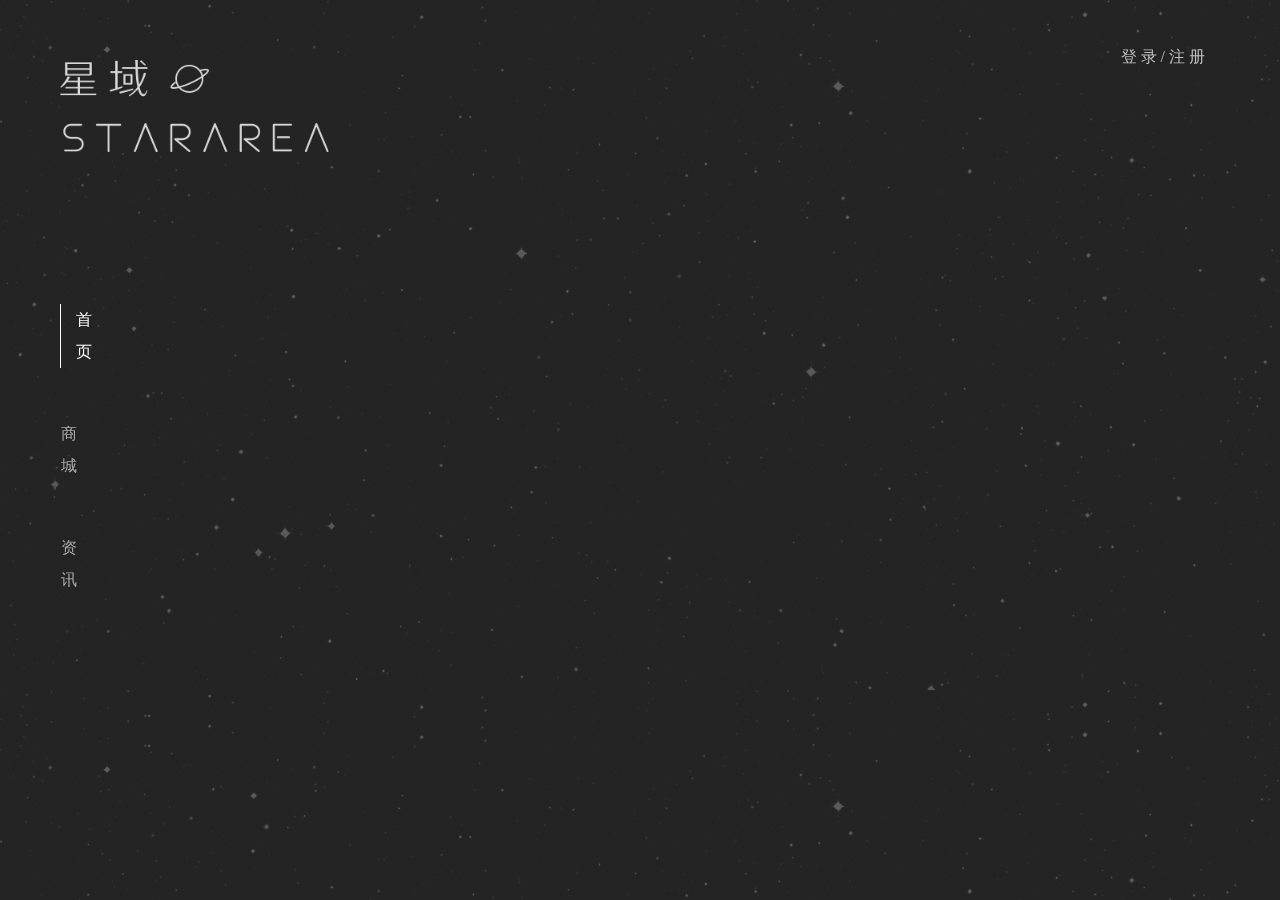
<file: index.html>
<!DOCTYPE html>
<html lang="en">
<head>
	<meta charset="utf-8">
	<meta http-equiv="X-UA-Compatible" content="IE=edge">
	<meta name="viewport" content="width=device-width, initial-scale=1, maximum-scale=1, user-scalable=no">
	<meta name="format-detection" content="telephone=no">
	<title>Star Area</title>

	<link rel="stylesheet" href="./css/swiper.min.css">
	<link rel="stylesheet" href="./css/core.css">
	<link rel="stylesheet" href="./css/index.css">

	<script src="./js/jquery.js"></script>
	<script src="./js/swiper.min.js"></script>
</head>
<body class="space-bg">
	<header class="page-header">
		<a href="./index.html"><img src="./img/logo.png" alt="" class="logo"></a>
		<nav class="page-navigation">
			<ul>
				<li class="active"><a href="./index.html">首 <span class="letter-spacing">&nbsp;</span> 页</a></li>
				<li><a href="./store.html">商 <span class="letter-spacing">&nbsp;</span> 城</a></li>
				<li><a href="./news.html">资 <span class="letter-spacing">&nbsp;</span> 讯</a></li>
			</ul>
			<a class="go-login" href="./login.html">登 录 / 注 册</a>
		</nav>
	</header>
	<main class="main page-swiper swiper-container">
		<article class="swiper-wrapper">
			<section class="page-slide swiper-slide banner">
				<i class="banner-decoration"></i>
				<i class="banner-decoration"></i>
				<i class="banner-decoration"></i>
				<h1 class="slogan"><span>我的目标很简单</span><span>就是把世界整个明白</span></h1>
				<a href="javascript:;" class="page-btn" id="scroll_page">开始探索</a>		
			</section>

			<section class="page-slide swiper-slide intro-section">
				<div class="intro-cards">
					<div class="intro-card">
						<h3 class="intro-card-title">宇宙的百科全书</h3>
						<p class="intro-card-content">星域APP将天文学的基础知识进行了归纳整理， 按照学习的难易度分为了三个章节，分别是天体/现象/未解之谜。</p>
					</div>
					<div class="intro-card">
						<h3 class="intro-card-title">每人都有宇宙梦</h3>
						<p class="intro-card-content">每个人心中都有一个成为宇航员的梦，因此我们加入了剧情游戏的模块，让用户作为宇航员进行太空探索，并将游戏和基础知识结合起来， 记录用户的学习情况并通过游戏进行成果检验。</p>
					</div>
					<div class="intro-card">
						<h3 class="intro-card-title">天文资讯and交流平台</h3>
						<p class="intro-card-content">星域APP为天文爱好者们提供了及时更新的资讯和实地跟踪天文现象推送提醒功能，还构建了交流平台，让用户可以在社区中找到同好，进行交流。</p>
					</div>
					<div class="intro-card download" id="download_btns">
						<a href="javascript:;" class="page-btn">iOS安装包下载</a>
						<a href="javascript:;" class="page-btn">Android安装包下载</a>
					</div>
				</div>
				<div class="index-swiper">
					<div class="swiper-container">
						<div class="swiper-wrapper">
							<div class="swiper-slide"><img src="./img/slide1.png" alt=""></div>
							<div class="swiper-slide"><img src="./img/slide2.png" alt=""></div>
						</div>
						<div class="swiper-button-next"></div>
						<div class="swiper-button-prev"></div>
					</div>
				</div>
				<footer class="page-footer">
					<span class="copyright">&copy;星域StarArea2019</span>
				</footer>
			</section>
		</article>

	    <div class="swiper-pagination"></div>
	</main>
	<div class="qrcode-layer">
		<img src="./img/download-qrcode.png" alt="">
	</div>
	<script src="./js/core.js"></script>
	<script>
		$().ready(function() {
			var page_swiper = new Swiper('.page-swiper', {
				direction: 'vertical',
				mousewheel: true,
				speed: 1000,
				fadeEffect: {crossFade: true},
				effect: "fade",
				pagination: {
					el: '.swiper-pagination',
					clickable: true,
				}
			});

			var swiper = new Swiper('.intro-section .swiper-container', {
				autoplay: true,
				loop: true,
				effect: "fade",
				fadeEffect: {crossFade: true},
				navigation: {
					nextEl: '.swiper-button-next',
					prevEl: '.swiper-button-prev',
				},
				on: {
					resize: function() {
						swiper.init();
					}
				}
			});

			$('#scroll_page').on('click', function() {
				page_swiper.slideNext();
			});

			$('#download_btns').on('click', '.page-btn', function() {
				$('.qrcode-layer').addClass('status-end').animate({
					opacity: 1
				});
			});
			$('.qrcode-layer').on('click', function() {
				$(this).animate({opacity: 0}, function() {
					$(this).removeClass('status-end')
				});
			});
		});
	</script>
</body>
</html>
</file>
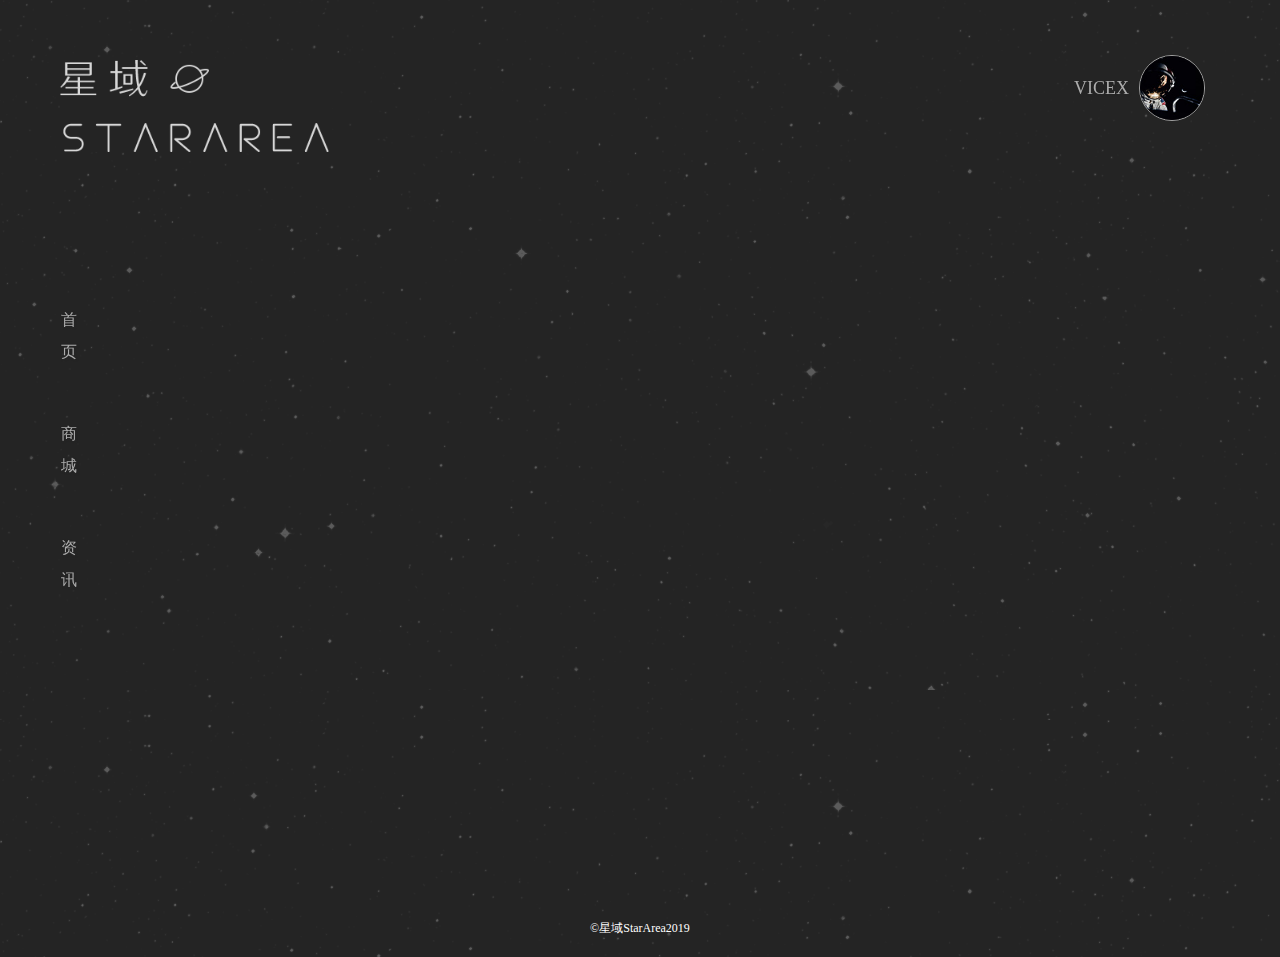
<file: address.html>
<!DOCTYPE html>
<html lang="en">
<head>
	<meta charset="utf-8">
	<meta http-equiv="X-UA-Compatible" content="IE=edge">
	<meta name="viewport" content="width=device-width, initial-scale=1, maximum-scale=1, user-scalable=no">
	<meta name="format-detection" content="telephone=no">
	<title>收货地址 - Star Area</title>

	<link rel="stylesheet" href="./css/swiper.min.css">
	<link rel="stylesheet" href="./css/core.css">
	<link rel="stylesheet" href="./css/user.css">
	<link rel="stylesheet" href="./css/address.css">

	<script src="./js/jquery.js"></script>
</head>
<body class="freeze-space">
	<header class="page-header">
		<a href="./index.html"><img src="./img/logo.png" alt="" class="logo"></a>
		<nav class="page-navigation">
			<ul>
				<li><a href="./index.html">首 <span class="letter-spacing">&nbsp;</span> 页</a></li>
				<li><a href="./store.html">商 <span class="letter-spacing">&nbsp;</span> 城</a></li>
				<li><a href="./news.html">资 <span class="letter-spacing">&nbsp;</span> 讯</a></li>
			</ul>
			<a class="user-panel" href="./user.html">
				<img class="user-avatar" src="./img/avatar-1.jpg" alt="">
				<p class="user-name">VICEX</p>
			</a>
			<a class="go-login active" href="./user.html">VICEX</a>
		</nav>
	</header>
	<main class="main order-page">
		<section class="order-page-header">
			<a href="./user.html" class="edit-address">所有订单</a>
			<span class="order-page-title">管理收货地址</span>
		</section>
		<section class="address-list">
			<div class="one-address default">
				<label class="item-info" for="address_1">
					<input class="checkbox" type="radio" id="address_1" name="address" checked />
					<i class="checkbox-icon"></i>
				</label>
				<label class="address-name" for="address_1">VICEX</label>
				<label class="address-detail" for="address_1">
					139****1234
					<br>广东省 广州市 从化区 太平镇 <span class="area-code">510990</span>
					<br>广东省从化市太平开发区广州大学华软软件学院
				</label>
				<p class="address-col" data-col="default">默认地址</p>
				<a class="address-col edit-col" href="javascript:;">修改</a>
				<a class="address-col close-btn" href="javascript:;"><img src="./img/remove-icon.png" alt=""></a>
			</div>
			<div class="one-address">
				<label class="item-info" for="address_2">
					<input class="checkbox" type="radio" id="address_2" name="address" />
					<i class="checkbox-icon"></i>
				</label>
				<label class="address-name" for="address_2">赵本山</label>
				<label class="address-detail" for="address_2">
					152****1234
					<br>辽宁省 铁岭市 开原市 莲花镇 <span class="area-code">112305</span>
					<br>辽宁省铁岭市开原市莲花镇莲花村石嘴沟
				</label>
				<p class="address-col" data-col="default">设为默认</p>
				<a class="address-col edit-col" href="javascript:;">修改</a>
				<a class="address-col close-btn" href="javascript:;"><img src="./img/remove-icon.png" alt=""></a>
			</div>
			<a href="javascript:;" class="add-address-btn">增添新地址</a>
		</section>
		<section class="address-layer">
			<form class="address-block">
				<label class="address-element">
					<span>收件人</span>
					<input type="text" name="name" />
				</label>
				<label class="address-element">
					<span>联系号码</span>
					<input type="text" name="phone" />
				</label>
				<label class="address-element">
					<span>地区</span>
					<input type="text" name="area" />
				</label>
				<label class="address-element">
					<span>邮编</span>
					<input type="text" name="areacode" />
				</label>
				<label class="address-element">
					<span>详细地址</span>
					<textarea cols="30" rows="10"></textarea>
				</label>
				<button class="buy-btn">提交</button>
				<a href="javascript:;" class="close-layer close-lay-icon">
					<img src="./img/remove-icon.png" alt="">
				</a>
			</form>
		</section>
	</main>
	<footer>
		<span class="copyright">&copy;星域StarArea2019</span>
	</footer>

	<script src="./js/core.js"></script>
	<script>
		$().ready(function() {
			$('[name="address"]').on('change', function() {
				$('[data-col="default"]').html('设为默认');
				$('.one-address.default').removeClass('default');
				$(this).closest('.one-address').addClass('default').find('[data-col="default"]').html('默认地址')
			});
			let $address_layer = $('.address-layer');
			$('.edit-col, .add-address-btn').on('click', function() {
				$address_layer.addClass('show-layer');
			});
			$('.close-layer, .address-layer').on('click', function() {
				$address_layer.removeClass('show-layer');
			});
			$('.address-block').on('click', function(e) {
				e.stopPropagation();
			});
		});
	</script>
</body>
</html>
</file>
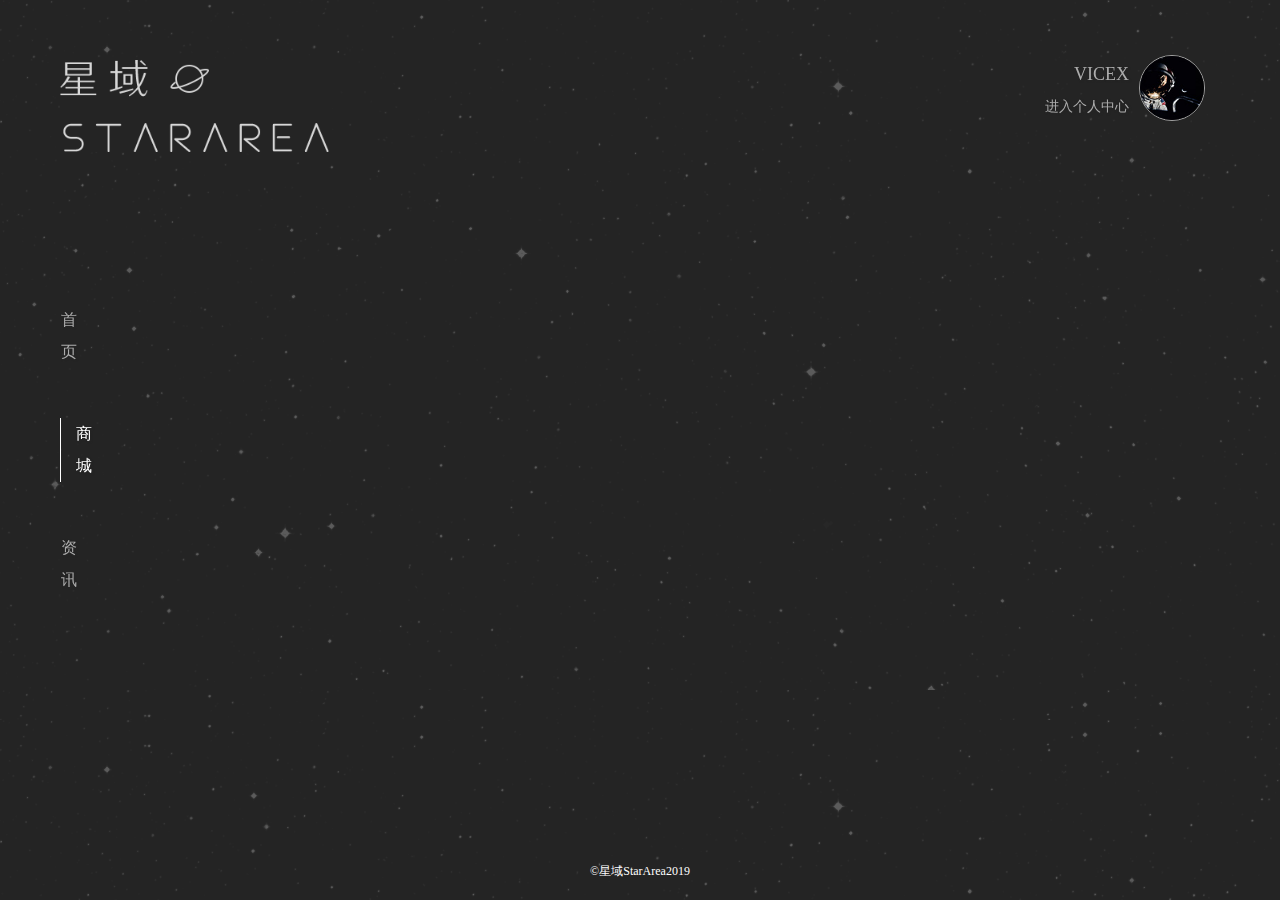
<file: cart.html>
<!DOCTYPE html>
<html lang="en">
<head>
	<meta charset="utf-8">
	<meta http-equiv="X-UA-Compatible" content="IE=edge">
	<meta name="viewport" content="width=device-width, initial-scale=1, maximum-scale=1, user-scalable=no">
	<meta name="format-detection" content="telephone=no">
	<title>购物车 - Star Area</title>

	<link rel="stylesheet" href="./css/swiper.min.css">
	<link rel="stylesheet" href="./css/core.css">
	<link rel="stylesheet" href="./css/cart.css">

	<script src="./js/jquery.js"></script>
</head>
<body class="freeze-space">
	<header class="page-header">
		<a href="./index.html"><img src="./img/logo.png" alt="" class="logo"></a>
		<nav class="page-navigation">
			<ul>
				<li><a href="./index.html">首 <span class="letter-spacing">&nbsp;</span> 页</a></li>
				<li class="active"><a href="./store.html">商 <span class="letter-spacing">&nbsp;</span> 城</a></li>
				<li><a href="./news.html">资 <span class="letter-spacing">&nbsp;</span> 讯</a></li>
			</ul>
			<a class="user-panel" href="./user.html">
				<img class="user-avatar" src="./img/avatar-1.jpg" alt="">
				<p class="user-name">VICEX</p>
				<p class="member-page">进入个人中心</p>
			</a>
			<a class="go-login" href="./user.html">VICEX</a>
		</nav>
	</header>
	<main class="main cart-page">
		<div class="cart-title hide-sm">
			<span class="cart-tit">商品</span>
			<span class="cart-tit">单价</span>
			<span class="cart-tit">数量</span>
			<span class="cart-tit">小结</span>
			<span class="cart-tit"></span>
		</div>
		<div class="cart-title show-sm">
			<label class="item-info">
				<div>
					<input class="checkbox" type="checkbox" />
					<i class="checkbox-icon"></i>
				</div>
				全选
			</label>
			<a href="javascript:;" class="remove-cart-item">删除</a>
		</div>
		<ul class="cart-list">
			<li class="cart-item">
				<label class="item-info">
					<div>
						<input class="checkbox" type="checkbox" />
						<i class="checkbox-icon"></i>
					</div>
					<img src="./img/commodity-1.png" alt="">
					<p class="item-name">《科学之美》系列</p>
					<p class="item-remark">浩瀚的宇宙</p>
				</label>
				<div class="item-price">￥15.00</div>
				<div class="item-number">
					<a class="item-num-modify item-num-minus">-</a>
					<input type="text" data-price="15" value="1" class="item-number-input">
					<a class="item-num-modify item-num-plus">+</a>
					<!-- <a href="javascript:;" class="minus">-</a>
					<span></span>
					<a href="javascript:;" class="add">+</a> -->
				</div>
				<div class="item-price">￥15.00</div>
				<a class="remove-item" href="javascript:;"><img src="./img/remove-icon.png" alt=""></a>
			</li>
			<li class="cart-item">
				<label class="item-info">
					<div>
						<input class="checkbox" type="checkbox" />
						<i class="checkbox-icon"></i>
					</div>
					<img src="./img/commodity-2.png" alt="">
					<p class="item-name">《星域》手机壳</p>
					<p class="item-remark">知识星球</p>
				</label>
				<div class="item-price">￥28.00</div>
				<div class="item-number">
					<a class="item-num-modify item-num-minus">-</a>
					<input type="text" data-price="28" value="1" class="item-number-input">
					<a class="item-num-modify item-num-plus">+</a>
					<!-- <img src="./img/change-num.png" alt=""> -->
				</div>
				<div class="item-price">￥28.00</div>
				<a class="remove-item" href="javascript:;"><img src="./img/remove-icon.png" alt=""></a>
			</li>
		</ul>
		<div class="total">
			<p class="total-price">合 &nbsp; 计 <span>￥43.00</span></p>
			<a href="./order.html" class="buy-btn">结算</a>
			<!-- <div class="total-price">合计 ￥43.00</div>
			<a href="javascript:;" class="check-btn">结算</a> -->
		</div>
	</main>
	<footer class="page-footer">
		<span class="copyright">&copy;星域StarArea2019</span>
	</footer>

	<script src="./js/core.js"></script>
</body>
</html>
</file>
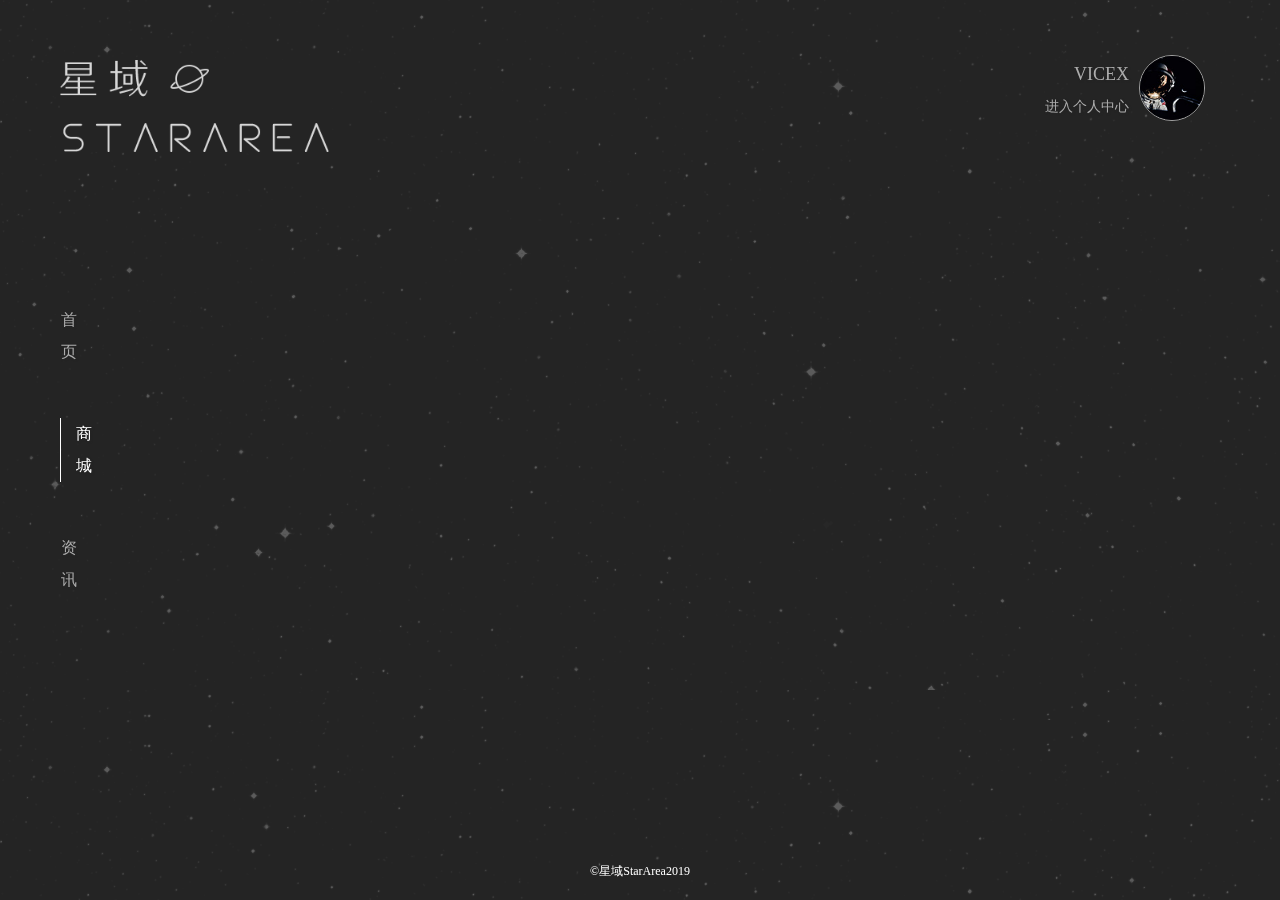
<file: commodity.html>
<!DOCTYPE html>
<html lang="en">
<head>
	<meta charset="utf-8">
	<meta http-equiv="X-UA-Compatible" content="IE=edge">
	<meta name="viewport" content="width=device-width, initial-scale=1, maximum-scale=1, user-scalable=no">
	<meta name="format-detection" content="telephone=no">
	<title>商品 - Star Area</title>

	<link rel="stylesheet" href="./css/swiper.min.css">
	<link rel="stylesheet" href="./css/core.css">
	<link rel="stylesheet" href="./css/commodity.css">

	<script src="./js/jquery.js"></script>
	<script src="./js/swiper.min.js"></script>
</head>
<body class="space-bg">
	<header class="page-header">
		<a href="./index.html"><img src="./img/logo.png" alt="" class="logo"></a>
		<nav class="page-navigation">
			<ul>
				<li><a href="./index.html">首 <span class="letter-spacing">&nbsp;</span> 页</a></li>
				<li class="active"><a href="./store.html">商 <span class="letter-spacing">&nbsp;</span> 城</a></li>
				<li><a href="./news.html">资 <span class="letter-spacing">&nbsp;</span> 讯</a></li>
			</ul>
			<a class="user-panel" href="./user.html">
				<img class="user-avatar" src="./img/avatar-1.jpg" alt="">
				<p class="user-name">VICEX</p>
				<p class="member-page">进入个人中心</p>
			</a>
			<a class="go-login" href="./user.html">VICEX</a>
		</nav>
	</header>
	<main class="main">
		<section class="preview swiper-comtainer">
			<div class="swiper-wrapper">
				<div class="swiper-slide" style="background-image: url('./img/commodity-detail-1.png')"></div>
				<div class="swiper-slide" style="background-image: url('./img/commodity-detail-2.png')"></div>
				<div class="swiper-slide" style="background-image: url('./img/commodity-detail-3.png')"></div>
			</div>
			<div class="swiper-pagination"></div>
			<div class="swiper-button-next"></div>
			<div class="swiper-button-prev"></div>
		</section>
		<section class="commodity-info">
			<h1 class="commodity-name">科学之美：浩瀚的宇宙</h1>
			<p class="commodity-intro">[美]马特·特维德 著</p>
			<p class="commodity-price">
				￥15.00 &emsp;
				<a href="./cart.html" class="add-to-cart">
					<span class="view">+</span>
					<span class="buy">购 买</span>
				</a>
			</p>
			<div class="commodity-swiper swiper-container">
				<div class="swiper-pagination info-pagination"></div>
				<span class="pagination-bar"></span>
				<div class="swiper-wrapper">
					<div class="swiper-slide">
						<p>《科学之美》是一套以轻巧，美丽见长的流行科普读物，不同于一般的严肃科普读物，旨在激发读者对科学的探索欲望与兴趣。 </p>
						<p>它将带领我们探索宏观的世界，从巨大而密集的超星系团到寂静而偏远的行星，马特·特维德为所有对天空着迷的人们奉上了一本简单易懂的读物。这本书将带领我们穿越宇宙，对太阳系外的行星系统、黑洞、脉冲星、星云、巨墙、暗物质、红移以及其它更多的事物进行了通俗的解释。书的最后还有一个由数据表、宇宙学常数列表、以及局域宇宙图组成的实用附录。</p>
					</div>
					<div class="swiper-slide commodity-specification">
						<p>平&emsp;&emsp;装：58页</p>
						<p>纸张材质：胶版纸</p>
						<p>印&emsp;&emsp;张：3.25</p>
						<p>开&emsp;&emsp;本：797mm X 1092mm  1 / 24</p>
						<p>书&emsp;&emsp;号：ISBN 978-7-5357-7748-5</p>
						<p>出&ensp;版&ensp;社：湖南科技出版社； 第 1 版 ( 2013 年 8 月 1 日 )</p>
					</div>
					<div class="swiper-slide">
						<div class="one-comment clrfix">
							<div class="comment-user">
								<img class="comment-avatar" src="./img/avatar-1.jpg" alt="">
							</div>
							<p>书的内容是黑白的，图片看的不是很清楚。内容方面有些部分不是很容易理解，不太适合刚接触天文领域的朋友。</p>
						</div>
						<div class="one-comment clrfix">
							<div class="comment-user">
								<img class="comment-avatar" src="./img/avatar-2.jpg" alt="">
							</div>
							<p>还不错的一本书，后面时间、空间和速度的有点难理解，不过还是很有趣！了解到了好多奇奇怪怪的天文知识，很有意思。</p>
						</div>
					</div>
				</div>
			</div>
		</section>
	</main>
	<footer class="page-footer">
		<span class="copyright">&copy;星域StarArea2019</span>
	</footer>

	<script src="./js/core.js"></script>
	<script>
		var swiper = new Swiper('.preview', {
			effect: "fade",
			fadeEffect: {crossFade: true},
			pagination: {
				el: '.swiper-pagination',
				clickable: true,
			},
			navigation: {
				nextEl: '.swiper-button-next',
				prevEl: '.swiper-button-prev',
			}
		});

		var $page_bar = $('.pagination-bar');
		var tags = ['商 品 简 介', '规 格 参 数', '评 价'];
		var info_swiper = new Swiper('.commodity-swiper', {
			effect: "fade",
			simulateTouch : false,
			fadeEffect: {crossFade: true},
			pagination: {
				el: '.info-pagination',
				clickable: true,
				renderBullet: function (index, className) {
					return '<span class="' + className + '"><span>' + tags[index] + '</span></span>';
				},
			},
			on: {
				slideChangeTransitionStart: function() {
					var left = $('.info-pagination .swiper-pagination-bullet-active span').position().left + 48;
					$page_bar.animate({
						left: left
					}, 350);
				}
			}
		});
	</script>
</body>
</html>
</file>
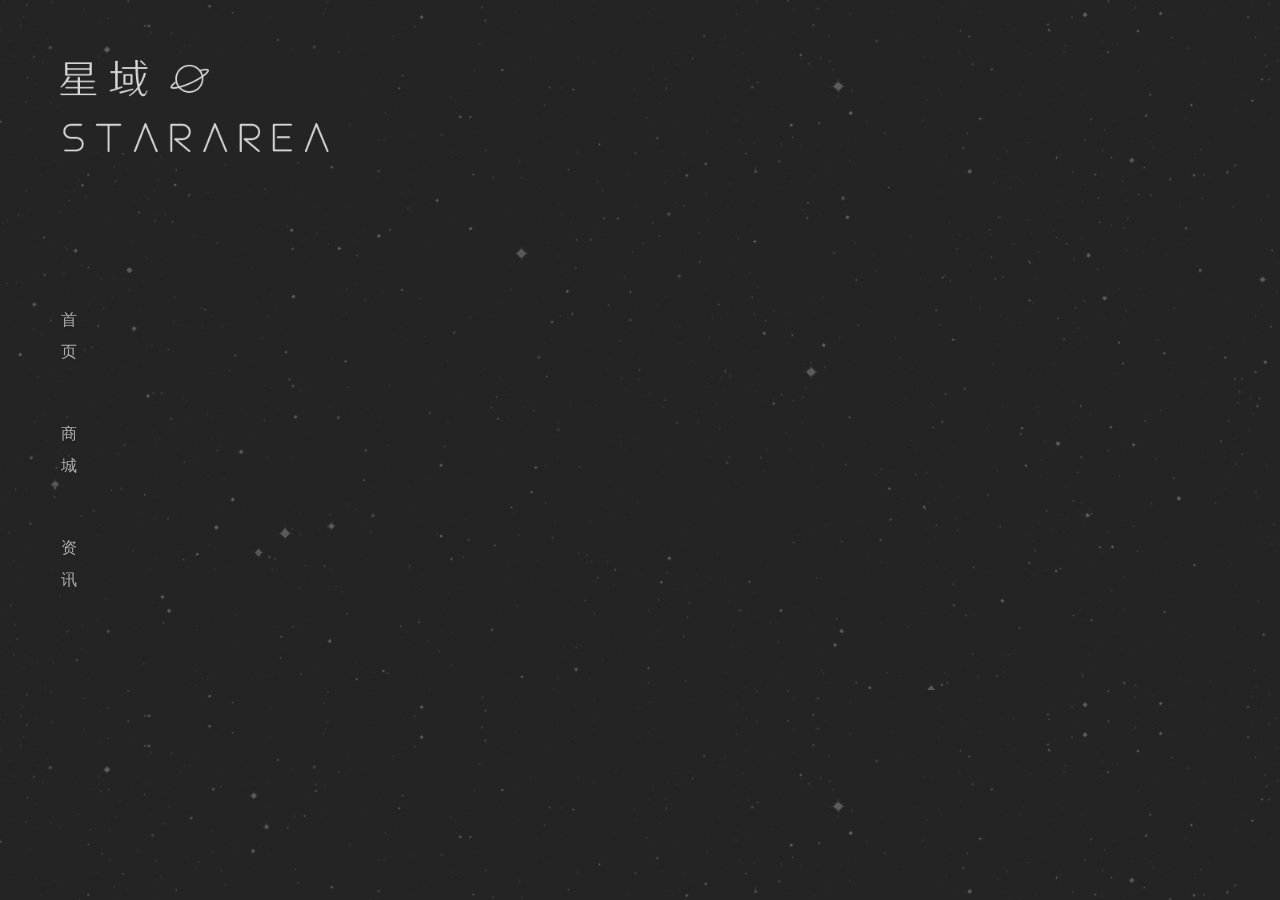
<file: login.html>
<!DOCTYPE html>
<html lang="en">
<head>
	<meta charset="utf-8">
	<meta http-equiv="X-UA-Compatible" content="IE=edge">
	<meta name="viewport" content="width=device-width, initial-scale=1, maximum-scale=1, user-scalable=no">
	<meta name="format-detection" content="telephone=no">
	<title>登录 - Star Area</title>

	<link rel="stylesheet" href="./css/swiper.min.css">
	<link rel="stylesheet" href="./css/core.css">
	<link rel="stylesheet" href="./css/login.css">

	<script src="./js/jquery.js"></script>
</head>
<body class="space-bg">
	<header class="page-header">
		<a href="./index.html"><img src="./img/logo.png" alt="" class="logo"></a>
		<nav class="page-navigation">
			<ul>
				<li><a href="./index.html">首 <span class="letter-spacing">&nbsp;</span> 页</a></li>
				<li><a href="./store.html">商 <span class="letter-spacing">&nbsp;</span> 城</a></li>
				<li><a href="./news.html">资 <span class="letter-spacing">&nbsp;</span> 讯</a></li>
			</ul>
			<a class="go-login active show-sm" href="javascript:;">登录/注册</a>
		</nav>
	</header>
	<main class="main login-page">
		<div class="qrcode-box"><img src="./img/gzh-qrcode.png" alt="">公 众 号</div>
		<div class="qrcode-box"><img src="./img/download-qrcode.png" alt="">App 下 载</div>
		<form class="login-board">
			<div class="login-header">
				<a class="active" data-type="login">登&nbsp;录</a>
				<a data-type="register">注&nbsp;册</a>
			</div>

			<label for="username">
				<span class="login-label">用户名</span>
				<input class="login-input" type="text" id="username" placeholder="请输入用户名" />
			</label>

			<label for="password">
				<span class="login-label">密&emsp;码</span>
				<input class="login-input" type="password" id="password" placeholder="请输入密码" />
			</label>

			<label class="register-row" for="checkpwd">
				<span class="login-label">确认密码</span>
				<input class="login-input" type="password" id="checkpwd" placeholder="请再次输入密码" />
			</label>

			<a class="login submit-btn login-row" href="./user-empty.html">登录</a>
			<a class="login submit-btn register-row" href="./user-empty.html">注册</a>

			<a href="javascript:;" class="forget login-row">忘记密码？</a>
		</form>
		<footer style="position: absolute;left: 0;right: 0;bottom: 0;">
			<span class="copyright" style="color: #333;">&copy;星域StarArea2019</span>
		</footer>
	</main>

	<script src="./js/core.js"></script>
	<script>
		$().ready(function() {
			let $board = $('.login-board');
			$('.login-header a').on('click', function() {
				$('.login-input').val('');
				let type = $(this).data('type');
				$(this).addClass('active').siblings().removeClass('active');
				$board[(type == 'login' ? 'remove' : 'add') + 'Class']('register-board');
			});
		});
	</script>
</body>
</html>
</file>
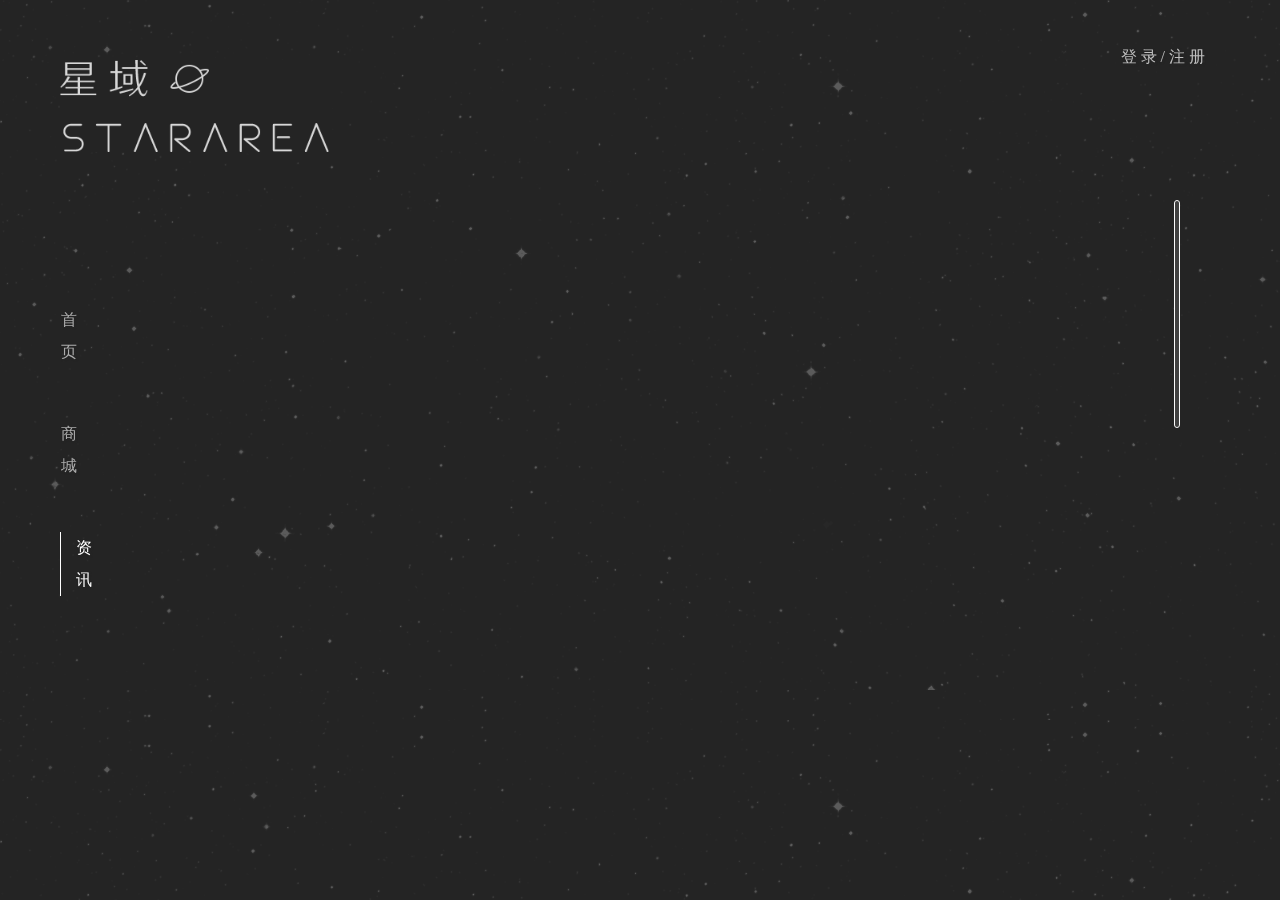
<file: news-detail.html>
<!DOCTYPE html>
<html lang="en">
<head>
	<meta charset="utf-8">
	<meta http-equiv="X-UA-Compatible" content="IE=edge">
	<meta name="viewport" content="width=device-width, initial-scale=1, maximum-scale=1, user-scalable=no">
	<meta name="format-detection" content="telephone=no">
	<title>资讯详情 - Star Area</title>

	<link rel="stylesheet" href="./css/swiper.min.css">
	<link rel="stylesheet" href="./css/core.css">
	<link rel="stylesheet" href="./css/news-detail.css">

	<script src="./js/jquery.js"></script>
	<script src="./js/swiper.min.js"></script>
	<script src="./js/jquery.nicescroll.min.js"></script>
</head>
<body class="space-bg">
	<header class="page-header">
		<a href="./index.html"><img src="./img/logo.png" alt="" class="logo"></a>
		<nav class="page-navigation">
			<ul>
				<li><a href="./index.html">首 <span class="letter-spacing">&nbsp;</span> 页</a></li>
				<li><a href="./store.html">商 <span class="letter-spacing">&nbsp;</span> 城</a></li>
				<li class="active"><a href="./news.html">资 <span class="letter-spacing">&nbsp;</span> 讯</a></li>
			</ul>
			<a class="go-login" href="./login.html">登 录 / 注 册</a>
		</nav>
	</header>
	<main class="main">
		<aside class="news-img-swiper">
			<section class="swiper-wrapper">
				<div class="swiper-slide swiper-no-swiping" style="background-image: url('./img/news-detail-1.jpg')"></div>
				<div class="swiper-slide swiper-no-swiping" style="background-image: url('./img/news-detail-2.jpg')"></div>
				<div class="swiper-slide swiper-no-swiping" style="background-image: url('./img/news-detail-3.jpg')"></div>
			</section>
		</aside>
		<article class="news-article">
			<h1 class="news-title">NASA骗局：人类其实没有成功登月!</h1>
			<p class="news-sub-title">作者：噗韬君 | 2019.3.22 19:03</p>
			<section>
				<p>1969年，阿波罗11号前往月球探索考察，阿姆斯特朗成为了第一个踏上月球的宇航员，也是第一个在地球外星体上留下脚印的人类成员。在1961年到1972年的这十一年里，美国对月球进行了六次的探索成功五次，这个耗资巨大“劳民伤财”的工程无疑是人类向宇宙进行探索的重大一步。但是在随后的几十年里，对登月真实性进行质疑的人们越来越多，美国登月成功究竟是一个巨大的骗局还是阴谋者的空穴来风呢？</p>
				<p>在众多的疑点中最让人怀疑的就是在当时电视直播时飘动的旗帜，宇航员插在月球表面的旗帜展开并且颤动着，似乎有自然风的吹过。然而大家都知道月球是没有大气层的整个表面都在真空中，所以不可能形成风，NASA的解释是旗帜在拿出来之前的连锁反应就让旗帜呈现出了展开的状态。</p>
				<p>月球上可没有什么灯光，它只有一个光源那就是太阳这使得在月球上所有东西的影子都是平行的，但是在视频和照片中都可以观察到影子方向的不同，有人怀疑这是在电影片场的地方进行的拍摄。因为只有那样才会营造出如此复杂的环境光，NASA将这些杂乱的光影归咎于月球上复杂的地形，这个说法难以让人信服地形还可以造成巨大的角度差？</p>
				<img src="./img/news-detail.jpg" alt="">
				<p>大家都明白从地球飞向宇宙需要巨大的动力支持需要的就是燃料储备，不管是国内的火箭还是美国的航天飞机在发射时滚滚的烟雾和火苗都让人感叹，但是是飞到月球的人是怎么返回的呢？虽然月球的重力只有地球的1/6但是想要摆脱月心引力的控制并不是容易的事情。而在返回地球时大气层的摩擦以及重力加速度都是需要考虑的地方，仅仅依靠小小的返回舱会不会有些难以解释。</p>
				<p>除此之外，在照片中看不到星星、消失的飞行器着陆坑、不同照片中重复的背景等都是质疑登月骗局的人们怀疑的地方，那NASA官方就给不出一点有力的证明吗？当然是有的，数次登月留下的“垃圾”就是登月的有力证明，通过天文望远镜甚至可以观察到宇航员行走的痕迹，还有就是被放置在月球上的激光反射镜用来反射从地球发出的激光做实验。</p>
				<p>还有人提出宇航员只是到了月球附近而没有到达表面，为了在与苏联的冷战中取得先机不得不撒谎，甚至还有美国与外星人联系的说法...在时间长河中很多事情变得扑朔迷离，美国登月的真相到底是什么，你是如何认为的呢？</p>
				<a class="require-download" href="javascript:;">下载 <span>APP</span> 即可回复/评论，快来分享自己的看法吧！</a>
			</section>
		</article>

		<footer class="page-footer">
			<span class="copyright">&copy;星域StarArea2019</span>
		</footer>
	</main>
	<div class="qrcode-layer">
		<img src="./img/download-qrcode.png" alt="">
	</div>

	<script src="./js/core.js"></script>
	<script>
		var swiper = new Swiper('.news-img-swiper', {
			effect: "fade",
			fadeEffect: {crossFade: true},
			speed: 1200,
			noSwiping : true,
			pagination: {
			    el: '.swiper-pagination',
				renderBullet: function (index, className) {
					return '<span class="' + className + '">0' + (index + 1) + '</span>';
				},
			},
			on: {
				resize: function() {
					swiper.init();
				}
			}
		});

		let $article = $('.news-article');
		$article.niceScroll({horizrailenabled: false});
		let s_h = $article[0].scrollHeight - $article.height();
		let cur = 1;
		$article.on('scroll', function() {
			let scroll_radio = $article.scrollTop() / s_h;
			let tar = cur;
			if(scroll_radio > (2 / 3)) {
				tar = 3;
			} else if(scroll_radio > (1 / 3)) {
				tar = 2;
			} else {
				tar = 1;
			}

			if(cur != tar) {
				swiper.slideTo(tar - 1);
				cur = tar;
			}
		});

		$('.require-download').on('click', function() {
			$('.qrcode-layer').addClass('status-end').animate({
				opacity: 1
			});
		});
		$('.qrcode-layer').on('click', function() {
			$(this).animate({opacity: 0}, function() {
				$(this).removeClass('status-end')
			});
		});
	</script>
</body>
</html>
</file>
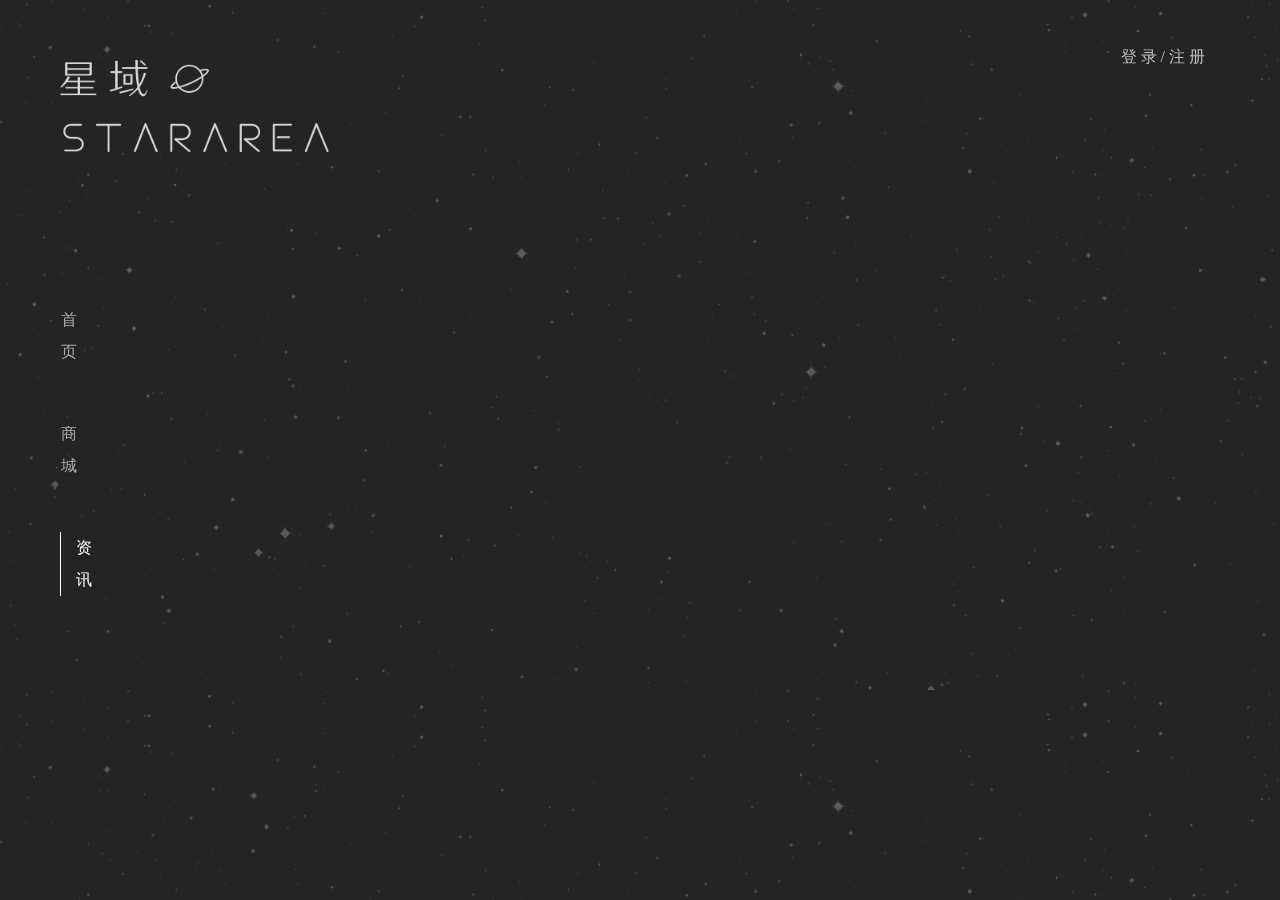
<file: news.html>
<!DOCTYPE html>
<html lang="en">
<head>
	<meta charset="utf-8">
	<meta http-equiv="X-UA-Compatible" content="IE=edge">
	<meta name="viewport" content="width=device-width, initial-scale=1, maximum-scale=1, user-scalable=no">
	<meta name="format-detection" content="telephone=no">
	<title>资讯 - Star Area</title>

	<link rel="stylesheet" href="./css/swiper.min.css">
	<link rel="stylesheet" href="./css/core.css">
	<link rel="stylesheet" href="./css/news.css">

	<script src="./js/jquery.js"></script>
	<script src="./js/swiper.min.js"></script>
</head>
<body class="space-bg">
	<header class="page-header">
		<a href="./index.html"><img src="./img/logo.png" alt="" class="logo"></a>
		<nav class="page-navigation">
			<ul>
				<li><a href="./index.html">首 <span class="letter-spacing">&nbsp;</span> 页</a></li>
				<li><a href="./store.html">商 <span class="letter-spacing">&nbsp;</span> 城</a></li>
				<li class="active"><a href="./news.html">资 <span class="letter-spacing">&nbsp;</span> 讯</a></li>
			</ul>
			<a class="go-login" href="./login.html">登 录 / 注 册</a>
		</nav>
	</header>
	<main class="main">
		<section class="news-list">
			<a href="./news-detail.html" class="one-news soft-link news-1">
				<div class="news-board">
					<p class="news-subtitle">三月推荐</p>
					<p class="news-title">NASA 骗局</p>
					<span class="news-index">查看详情</span>
				</div>
				<img class="news-ico" src="./img/news-1.png" alt="">
			</a>
			<a href="./news-detail.html" class="one-news soft-link news-2">
				<div class="news-board">
					<p class="news-subtitle">二月推荐</p>
					<p class="news-title">星空之境</p>
					<span class="news-index">查看详情</span>
				</div>
				<img class="news-ico" src="./img/news-2.png" alt="">
			</a>
			<a href="./news-detail.html" class="one-news soft-link news-3">
				<div class="news-board">
					<p class="news-subtitle">一月推荐</p>
					<p class="news-title">宇航员<br>太空那些事</p>
					<span class="news-index">查看详情</span>
				</div>
				<img class="news-ico" src="./img/news-3.png" alt="">
			</a>
		</section>
		<footer class="page-footer">
			<span class="copyright">&copy;星域StarArea2019</span>
		</footer>
	</main>

	<script src="./js/core.js"></script>
</body>
</html>
</file>
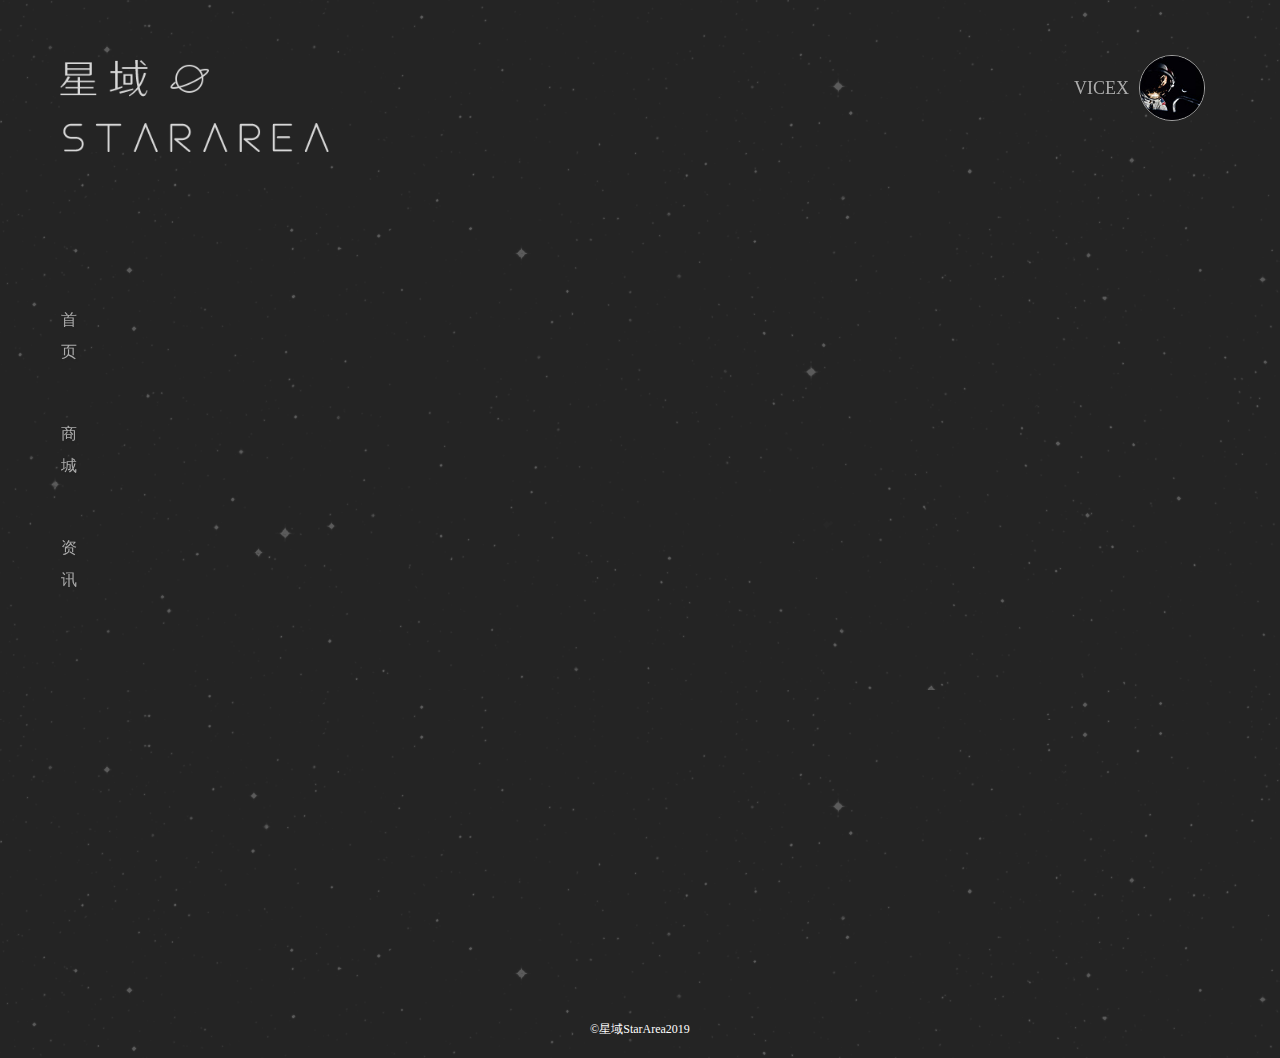
<file: order-detail.html>
<!DOCTYPE html>
<html lang="en">
<head>
	<meta charset="utf-8">
	<meta http-equiv="X-UA-Compatible" content="IE=edge">
	<meta name="viewport" content="width=device-width, initial-scale=1, maximum-scale=1, user-scalable=no">
	<meta name="format-detection" content="telephone=no">
	<title>订单详情 - Star Area</title>

	<link rel="stylesheet" href="./css/swiper.min.css">
	<link rel="stylesheet" href="./css/core.css">
	<link rel="stylesheet" href="./css/cart.css">
	<link rel="stylesheet" href="./css/order-detail.css">

	<script src="./js/jquery.js"></script>
</head>
<body class="freeze-space">
	<header class="page-header">
		<a href="./index.html"><img src="./img/logo.png" alt="" class="logo"></a>
		<nav class="page-navigation">
			<ul>
				<li><a href="./index.html">首 <span class="letter-spacing">&nbsp;</span> 页</a></li>
				<li><a href="./store.html">商 <span class="letter-spacing">&nbsp;</span> 城</a></li>
				<li><a href="./news.html">资 <span class="letter-spacing">&nbsp;</span> 讯</a></li>
			</ul>
			<a class="user-panel" href="./user.html">
				<img class="user-avatar" src="./img/avatar-1.jpg" alt="">
				<p class="user-name">VICEX</p>
			</a>
			<a class="go-login active" href="./user.html">VICEX</a>
		</nav>
	</header>
	<main class="main cart-page">
		<div class="order-board">
			<div class="cart-title">
				<span class="cart-tit">订单号 A212345344</span>
				<span class="cart-tit">2019/03/29</span>
				<span class="cart-tit"></span>
			</div>
			<div class="cart-item">
				<label class="item-info">
					<img src="./img/commodity-1.png" alt="">
					<p class="item-name">《科学之美》系列</p>
					<p class="item-remark">浩瀚的宇宙 x1</p>
				</label>
				<div>
					<p class="item-name">￥&nbsp;15.00</p>
					<p class="item-remark item-rewards">-￥&nbsp;0.00</p>
				</div>
				<div class="remove-item"></div>
			</div>
			<p class="order-address hide-sm">VICEX  13901234567  广东省从化市太平开发区广州大学华软软件学院</p>
			<p class="order-address show-sm">VICEX  13901234567<br>广东省从化市太平开发区广州大学华软软件学院</p>
			<p class="order-total">总&emsp;计 <span class="order-total-price">￥ 15</span></p>
		</div>
		<ol class="delivery-progress">
			<li>
				<span class="date">2019-03-29</span>
				<span class="week">周五</span>
				<span class="time">17:17</span>
				<span class="progress">商品已经下单</span>
			</li>
			<li>
				<span class="date">2019-03-30</span>
				<span class="week">周六</span>
				<span class="time">09:50</span>
				<span class="progress">包裹正在等待揽收</span>
			</li>
			<li>
				<span class="date"></span>
				<span class="week"></span>
				<span class="time">13:13</span>
				<span class="progress">广东省广州市公司 已收件</span>
			</li>
			<li>
				<span class="date">2019-03-31</span>
				<span class="week">周日</span>
				<span class="time">10:10</span>
				<span class="progress">广东省广州市公司 已打包</span>
			</li>
			<li>
				<span class="date"></span>
				<span class="week"></span>
				<span class="time">12:10</span>
				<span class="progress hide-sm">广东省广州市公司 已发出，下一站  广州转运中心</span>
				<span class="progress show-sm">广东省广州市公司 已发出</span>
			</li>
			<li>
				<span class="date"></span>
				<span class="week"></span>
				<span class="time">18:33</span>
				<span class="progress">广州转运中心 已收件</span>
			</li>
		</ol>
		<div class="receive-or-reject">
			<a href="javascript:;" class="reject">退款/退货</a>
			<a href="./receive.html" class="buy-btn receive-btn">确认收货</a>
		</div>
	</main>

	<section class="address-layer">
		<form class="address-block">
			<label class="address-element">
				<span>申请类型</span>
				<select>
					<option value="">退款</option>
					<option value="">退货</option>
				</select>
			</label>
			<label class="address-element">
				<span>退货原因</span>
				<select>
					<option value="">收到货时已损坏</option>
					<option value="">其他</option>
				</select>
			</label>
			<label class="address-element">
				<span>说明</span>
				<textarea cols="30" rows="10"></textarea>
			</label>
			<a href="./reject.html" class="buy-btn submit-reject-form">提交</a>
			<a href="javascript:;" class="close-layer close-lay-icon">
				<img src="./img/remove-icon.png" alt="">
			</a>
		</form>
	</section>
	<footer class="">
		<span class="copyright">&copy;星域StarArea2019</span>
	</footer>

	<script src="./js/core.js"></script>
	<script>
		$().ready(function() {
			let $address_layer = $('.address-layer');
			$('.receive-or-reject .reject').on('click', function() {
				$address_layer.addClass('show-layer');
			});
			$('.close-layer').on('click', function() {
				$address_layer.removeClass('show-layer');
			});
		});
	</script>
</body>
</html>
</file>
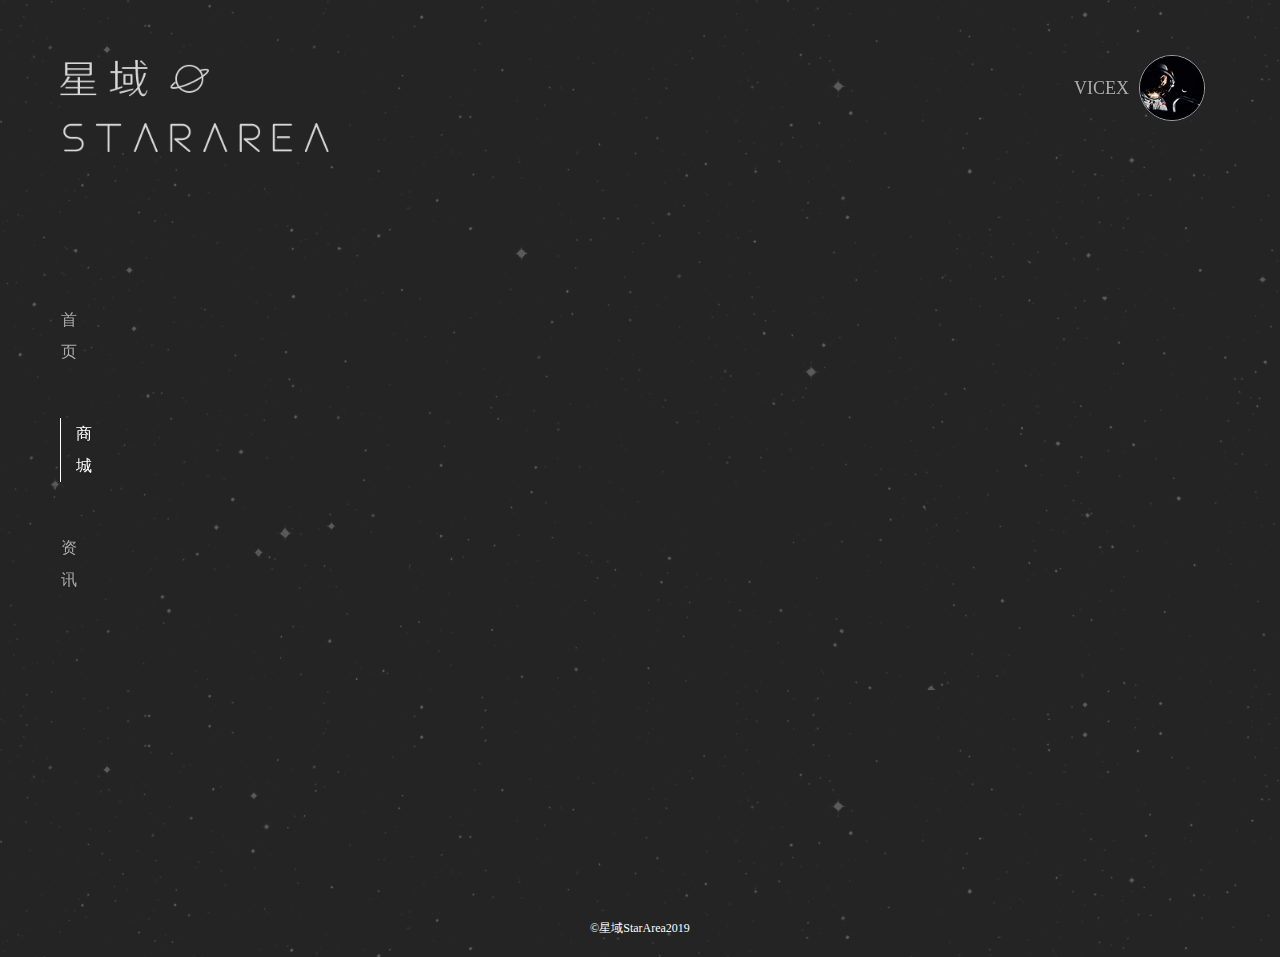
<file: order.html>
<!DOCTYPE html>
<html lang="en">
<head>
	<meta charset="utf-8">
	<meta http-equiv="X-UA-Compatible" content="IE=edge">
	<meta name="viewport" content="width=device-width, initial-scale=1, maximum-scale=1, user-scalable=no">
	<meta name="format-detection" content="telephone=no">
	<title>提交订单 - Star Area</title>

	<link rel="stylesheet" href="./css/swiper.min.css">
	<link rel="stylesheet" href="./css/core.css">
	<link rel="stylesheet" href="./css/cart.css">
	<link rel="stylesheet" href="./css/order.css">

	<script src="./js/jquery.js"></script>
</head>
<body class="freeze-space">
	<header class="page-header">
		<a href="./index.html"><img src="./img/logo.png" alt="" class="logo"></a>
		<nav class="page-navigation">
			<ul>
				<li><a href="./index.html">首 <span class="letter-spacing">&nbsp;</span> 页</a></li>
				<li class="active"><a href="./store.html">商 <span class="letter-spacing">&nbsp;</span> 城</a></li>
				<li><a href="./news.html">资 <span class="letter-spacing">&nbsp;</span> 讯</a></li>
			</ul>
			<a class="user-panel" href="./user.html">
				<img class="user-avatar" src="./img/avatar-1.jpg" alt="">
				<p class="user-name">VICEX</p>
			</a>
			<a class="go-login" href="./user.html">VICEX</a>
		</nav>
	</header>
	<main class="main cart-page">
		<div class="cart-title">
			<span class="cart-tit">商品</span>
			<span class="cart-tit">单价</span>
			<span class="cart-tit">数量</span>
			<span class="cart-tit">小结</span>
		</div>
		<ul class="cart-list">
			<li class="cart-item">
				<label class="item-info">
					<img src="./img/commodity-1.png" alt="">
					<p class="item-name">《科学之美》系列</p>
					<p class="item-remark">浩瀚的宇宙</p>
				</label>
				<div class="item-price">￥15.00</div>
				<div class="item-number">
					1
				</div>
				<div class="item-price">￥15.00</div>
			</li>
			<li class="cart-item">
				<label class="item-info">
					<img src="./img/commodity-2.png" alt="">
					<p class="item-name">《星域》手机壳</p>
					<p class="item-remark">知识星球</p>
				</label>
				<div class="item-price">￥28.00</div>
				<div class="item-number">
					2
				</div>
				<div class="item-price">￥56.00</div>
			</li>
		</ul>
		<div class="order-detail">
			<div class="points">
				<label class="item-info">
					<input class="checkbox" type="checkbox" name="payway" />
					<i class="checkbox-icon"></i>
					使用积分抵扣
				</label>
				<p class="total-price show-sm">合 &nbsp; 计 <span>￥71.00</span></p>
			</div>
			<select class="order-address">
				<option value="">VICEX&emsp;139****4567&emsp;广东省从化市太平开发区广州大学华软软件学院</option>
				<option value="">赵本山&emsp;152****1234&emsp;辽宁省铁岭市开原市莲花镇莲花村石嘴沟</option>
			</select>
			<div class="clear"></div>
			<div class="pay-way">
				<label class="item-info">
					<input class="checkbox" type="radio" name="payway" />
					<i class="checkbox-icon"></i>
					支付宝支付
					<span class="checkbox-bg"></span>
				</label>
				<label class="item-info">
					<input class="checkbox" type="radio" name="payway" checked />
					<i class="checkbox-icon"></i>
					微信支付
					<span class="checkbox-bg"></span>
				</label>
			</div>
			<div class="total">
				<p class="total-price hide-sm">合 &nbsp; 计 <span>￥71.00</span></p>
				<a href="javascript:;" class="buy-btn" id="pay_btn">结算</a>
				<!-- <div class="total-price">合计 ￥43.00</div>
				<a href="javascript:;" class="check-btn">结算</a> -->
			</div>
		</div>
	</main>
	<footer>
		<span class="copyright">&copy;星域StarArea2019</span>
	</footer>

	<section class="pay-layer">
		<div class="pay-block">
			<div class="pay-progress">
				<p>提交订单</p>
				<p>扫码支付</p>
				<p>下单成功</p>
			</div>
			<div class="qr-code"><img src="./img/qrcode.jpg" alt=""></div>
			<p>打开微信扫一扫进行支付</p>
			<a href="./user.html" class="buy-btn paid-btn">支付完成</a>
			<a href="javascript:;" class="close-layer close-lay-icon">
				<img src="./img/remove-icon.png" alt="">
			</a>
		</div>
	</section>

	<script src="./js/core.js"></script>
	<script>
		$().ready(function() {
			let $pay_layer = $('.pay-layer');
			$('#pay_btn').on('click', function() {
				$pay_layer.addClass('show-layer');
			});
			$('.close-layer').on('click', function() {
				$pay_layer.removeClass('show-layer');
			});
		});
	</script>
</body>
</html>
</file>
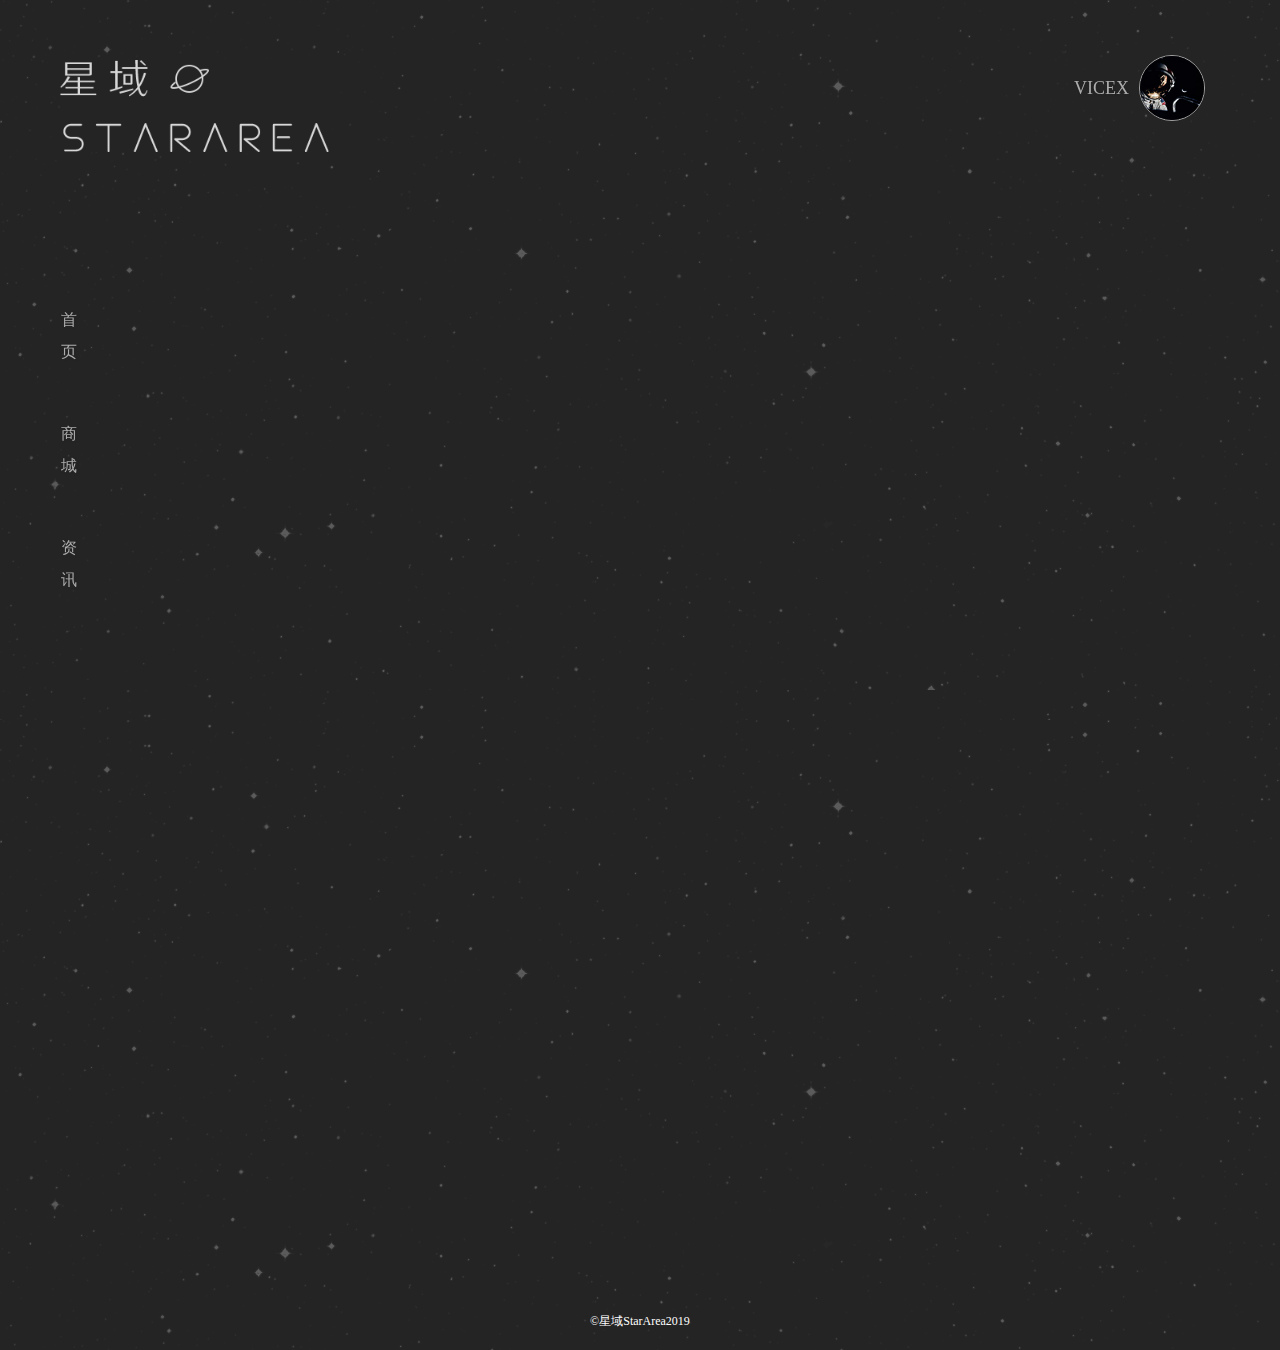
<file: receive.html>
<!DOCTYPE html>
<html lang="en">
<head>
	<meta charset="utf-8">
	<meta http-equiv="X-UA-Compatible" content="IE=edge">
	<meta name="viewport" content="width=device-width, initial-scale=1, maximum-scale=1, user-scalable=no">
	<meta name="format-detection" content="telephone=no">
	<title>订单详情 - Star Area</title>

	<link rel="stylesheet" href="./css/swiper.min.css">
	<link rel="stylesheet" href="./css/core.css">
	<link rel="stylesheet" href="./css/cart.css">
	<link rel="stylesheet" href="./css/order-detail.css">

	<script src="./js/jquery.js"></script>
</head>
<body class="freeze-space">
	<header class="page-header">
		<a href="./index.html"><img src="./img/logo.png" alt="" class="logo"></a>
		<nav class="page-navigation">
			<ul>
				<li><a href="./index.html">首 <span class="letter-spacing">&nbsp;</span> 页</a></li>
				<li><a href="./store.html">商 <span class="letter-spacing">&nbsp;</span> 城</a></li>
				<li><a href="./news.html">资 <span class="letter-spacing">&nbsp;</span> 讯</a></li>
			</ul>
			<a class="user-panel" href="./user.html">
				<img class="user-avatar" src="./img/avatar-1.jpg" alt="">
				<p class="user-name">VICEX</p>
			</a>
			<a class="go-login active" href="./user.html">VICEX</a>
		</nav>
	</header>
	<main class="main cart-page">
		<div class="order-board">
			<div class="cart-title">
				<span class="cart-tit">订单号 A212345344</span>
				<span class="cart-tit">2019/03/29</span>
				<span class="cart-tit"></span>
			</div>
			<div class="cart-item">
				<label class="item-info">
					<img src="./img/commodity-1.png" alt="">
					<p class="item-name">《科学之美》系列</p>
					<p class="item-remark">浩瀚的宇宙 x1</p>
				</label>
				<div>
					<p class="item-name">￥&nbsp;15.00</p>
					<p class="item-remark item-rewards">-￥&nbsp;0.00</p>
				</div>
				<div class="remove-item"></div>
			</div>
			<p class="order-address">VICEX  13901234567<br>广东省从化市太平开发区广州大学华软软件学院</p>
			<p class="order-total">总&emsp;计 <span class="order-total-price">￥ 15</span></p>
		</div>
		<ol class="delivery-progress">
			<li>
				<span class="date">2019-03-29</span>
				<span class="week">周五</span>
				<span class="time">17:17</span>
				<span class="progress">商品已经下单</span>
			</li>
			<li>
				<span class="date">2019-03-30</span>
				<span class="week">周六</span>
				<span class="time">09:50</span>
				<span class="progress">包裹正在等待揽收</span>
			</li>
			<li>
				<span class="date"></span>
				<span class="week"></span>
				<span class="time">13:13</span>
				<span class="progress">广东省广州市公司 已收件</span>
			</li>
			<li>
				<span class="date">2019-03-31</span>
				<span class="week">周日</span>
				<span class="time">10:10</span>
				<span class="progress">广东省广州市公司 已发出</span>
			</li>
			<li>
				<span class="date">2019-04-01</span>
				<span class="week">周一</span>
				<span class="time">12:10</span>
				<span class="progress">快递员正在送货<br>联系电话 13550607080</span>
			</li>
			<li class="reject-row">
				<span class="date"></span>
				<span class="week"></span>
				<span class="time">12:00</span>
				<span class="progress">已签收</span>
			</li>
		</ol>
		<div class="receive-or-reject">
			<a href="javascript:;" class="reject">申请售后</a>
			<a href="javascript:;" class="buy-btn receive-btn rejecting">已收货</a>
		</div>
		<div class="my-comment">
			<div class="my-comment-tag">
				<img src="./img/comment-ico.png" alt="">
			</div>
			<p>填写评论</p>
			<textarea name="" id=""></textarea>
			<div class="receive-or-reject">
				<a href="./user.html" class="reject">返回</a>
				<a href="./commodity.html" class="buy-btn receive-btn">提交评价</a>
			</div>
		</div>
	</main>
	<section class="address-layer">
		<form class="address-block">
			<label class="address-element">
				<span>申请类型</span>
				<select>
					<option value="">退款</option>
					<option value="">退货</option>
				</select>
			</label>
			<label class="address-element">
				<span>退货原因</span>
				<select>
					<option value="">收到货时已损坏</option>
					<option value="">其他</option>
				</select>
			</label>
			<label class="address-element">
				<span>说明</span>
				<textarea cols="30" rows="10"></textarea>
			</label>
			<a href="./reject.html" class="buy-btn submit-reject-form">提交</a>
			<a href="javascript:;" class="close-layer close-lay-icon">
				<img src="./img/remove-icon.png" alt="">
			</a>
		</form>
	</section>
	<footer>
		<span class="copyright">&copy;星域StarArea2019</span>
	</footer>

	<script src="./js/core.js"></script>
	<script>
		$().ready(function() {
			let $address_layer = $('.address-layer');
			$('.receive-or-reject .reject').on('click', function() {
				$address_layer.addClass('show-layer');
			});
			$('.close-layer').on('click', function() {
				$address_layer.removeClass('show-layer');
			});
		});
	</script>
</body>
</html>
</file>
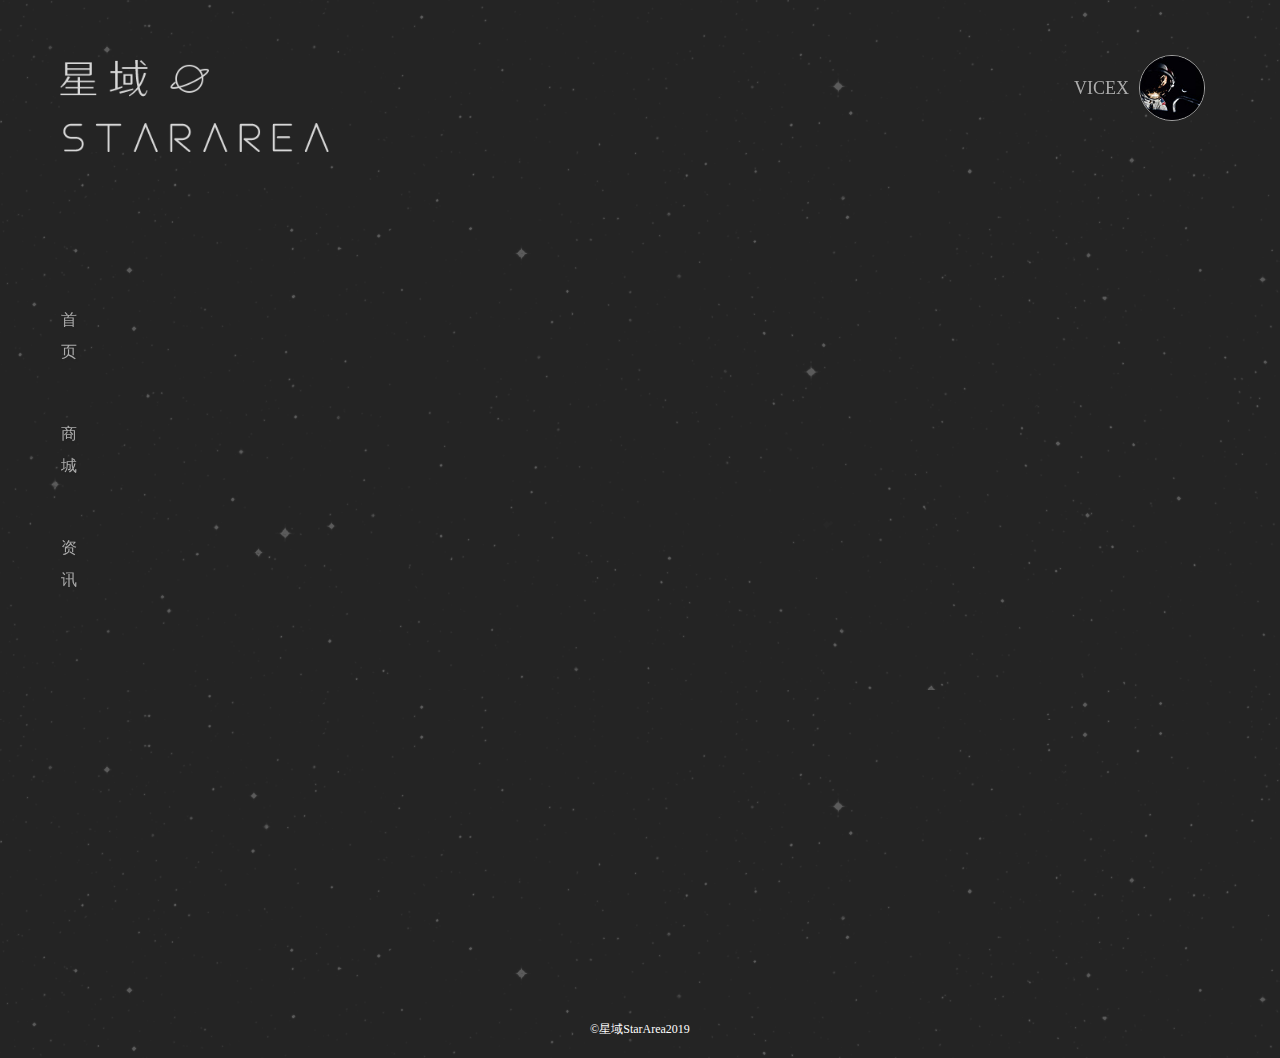
<file: reject.html>
<!DOCTYPE html>
<html lang="en">
<head>
	<meta charset="utf-8">
	<meta http-equiv="X-UA-Compatible" content="IE=edge">
	<meta name="viewport" content="width=device-width, initial-scale=1, maximum-scale=1, user-scalable=no">
	<meta name="format-detection" content="telephone=no">
	<title>订单详情 - Star Area</title>

	<link rel="stylesheet" href="./css/swiper.min.css">
	<link rel="stylesheet" href="./css/core.css">
	<link rel="stylesheet" href="./css/cart.css">
	<link rel="stylesheet" href="./css/order-detail.css">

	<script src="./js/jquery.js"></script>
</head>
<body class="freeze-space">
	<header class="page-header">
		<a href="./index.html"><img src="./img/logo.png" alt="" class="logo"></a>
		<nav class="page-navigation">
			<ul>
				<li><a href="./index.html">首 <span class="letter-spacing">&nbsp;</span> 页</a></li>
				<li><a href="./store.html">商 <span class="letter-spacing">&nbsp;</span> 城</a></li>
				<li><a href="./news.html">资 <span class="letter-spacing">&nbsp;</span> 讯</a></li>
			</ul>
			<a class="user-panel" href="./user.html">
				<img class="user-avatar" src="./img/avatar-1.jpg" alt="">
				<p class="user-name">VICEX</p>
			</a>
			<a class="go-login active" href="./user.html">VICEX</a>
		</nav>
	</header>
	<main class="main cart-page">
		<div class="order-board">
			<div class="cart-title">
				<span class="cart-tit">订单号 A212345344</span>
				<span class="cart-tit">2019/03/29</span>
				<span class="cart-tit"></span>
			</div>
			<div class="cart-item">
				<label class="item-info">
					<img src="./img/commodity-1.png" alt="">
					<p class="item-name">《科学之美》系列</p>
					<p class="item-remark">浩瀚的宇宙 x1</p>
				</label>
				<div>
					<p class="item-name">￥&nbsp;15.00</p>
					<p class="item-remark item-rewards">-￥&nbsp;0.00</p>
				</div>
				<div class="remove-item"></div>
			</div>
			<p class="order-address">VICEX  13901234567  广东省从化市太平开发区广州大学华软软件学院</p>
			<p class="order-total">总&emsp;计 <span class="order-total-price">￥ 15</span></p>
		</div>
		<ol class="delivery-progress">
			<li>
				<span class="date">2019-03-29</span>
				<span class="week">周五</span>
				<span class="time">17:17</span>
				<span class="progress">商品已经下单</span>
			</li>
			<li>
				<span class="date">2019-03-30</span>
				<span class="week">周六</span>
				<span class="time">09:50</span>
				<span class="progress">包裹正在等待揽收</span>
			</li>
			<li>
				<span class="date"></span>
				<span class="week"></span>
				<span class="time">13:13</span>
				<span class="progress">广东省广州市公司 已收件</span>
			</li>
			<li>
				<span class="date">2019-03-31</span>
				<span class="week">周日</span>
				<span class="time">10:10</span>
				<span class="progress">广东省广州市公司 已发出</span>
			</li>
			<li>
				<span class="date"></span>
				<span class="week"></span>
				<span class="time">12:10</span>
				<span class="progress">已签收</span>
			</li>
			<li class="reject-row">
				<span class="date">2019-04-01</span>
				<span class="week">周一</span>
				<span class="time">12:00</span>
				<span class="progress">买家申请退货<span style="position: absolute;top: 60%;left: 0;white-space: nowrap;">申请原因：收到货时已损坏</span></span>
			</li>
		</ol>
		<div class="receive-or-reject">
			<a href="./order-detail.html" class="reject">取消申请</a>
			<a href="javascript:;" class="buy-btn receive-btn rejecting">退货中</a>
		</div>
	</main>
	<footer>
		<span class="copyright">&copy;星域StarArea2019</span>
	</footer>

	<script src="./js/core.js"></script>
</body>
</html>
</file>
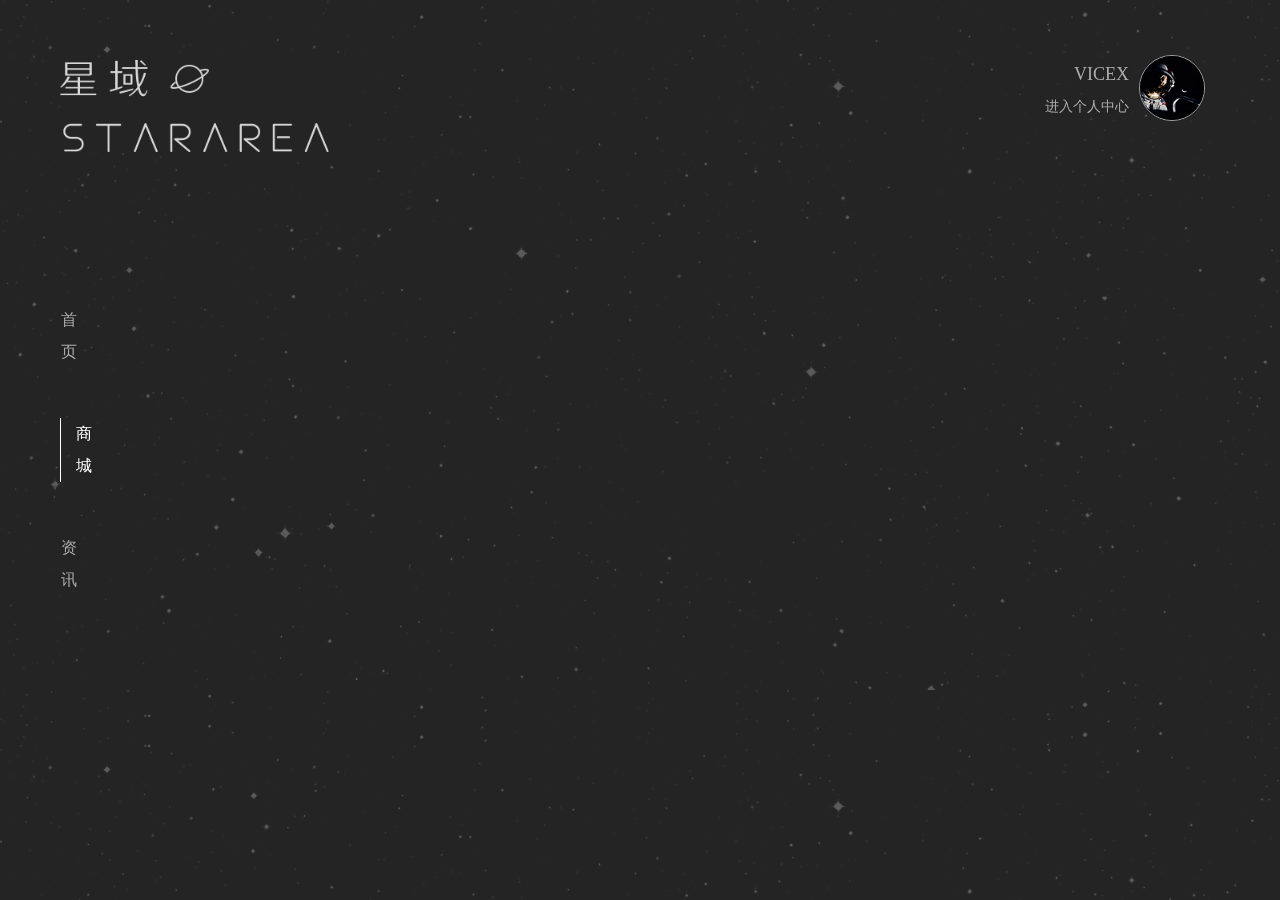
<file: store.html>
<!DOCTYPE html>
<html lang="en">
<head>
	<meta charset="utf-8">
	<meta http-equiv="X-UA-Compatible" content="IE=edge">
	<meta name="viewport" content="width=device-width, initial-scale=1, maximum-scale=1, user-scalable=no">
	<meta name="format-detection" content="telephone=no">
	<title>商品 - Star Area</title>

	<link rel="stylesheet" href="./css/swiper.min.css">
	<link rel="stylesheet" href="./css/core.css">
	<link rel="stylesheet" href="./css/store.css">

	<script src="./js/jquery.js"></script>
	<script src="./js/swiper.min.js"></script>
</head>
<body class="space-bg">
	<header class="page-header">
		<a href="./index.html"><img src="./img/logo.png" alt="" class="logo"></a>
		<nav class="page-navigation">
			<ul>
				<li><a href="./index.html">首 <span class="letter-spacing">&nbsp;</span> 页</a></li>
				<li class="active"><a href="./store.html">商 <span class="letter-spacing">&nbsp;</span> 城</a></li>
				<li><a href="./news.html">资 <span class="letter-spacing">&nbsp;</span> 讯</a></li>
			</ul>
			<a class="user-panel" href="./user.html">
				<img class="user-avatar" src="./img/avatar-1.jpg" alt="">
				<p class="user-name">VICEX</p>
				<p class="member-page">进入个人中心</p>
			</a>
			<a class="go-login" href="./user.html">VICEX</a>
		</nav>
	</header>
	<main class="main">
		<section class="swiper-container">
			<div class="swiper-wrapper">
				<a class="swiper-slide one-commodity soft-link" href="./commodity.html">
					<img src="./img/exhibit-1.png" alt="">
				</a>
				<a class="swiper-slide one-commodity soft-link" href="./commodity.html">
					<img src="./img/exhibit-2.png" alt="">
				</a>
				<a class="swiper-slide one-commodity soft-link" href="./commodity.html">
					<img src="./img/exhibit-3.png" alt="">
				</a>
				<a class="swiper-slide one-commodity soft-link" href="./commodity.html">
					<img src="./img/exhibit-4.png" alt="">
				</a>
				<a class="swiper-slide one-commodity soft-link" href="./commodity.html">
					<img src="./img/exhibit-5.png" alt="">
				</a>
			</div>
			<div class="swiper-button-next"></div>
			<div class="swiper-button-prev"></div>
		</section>
		<section class="pagination">
			<a class="nav-btn cart" href="./cart.html"></a>
		</section>
	</main>
	<script src="./js/core.js"></script>
	<script>
		var swiper = new Swiper('.swiper-container', {
			slidesPerView: 3,
			navigation: {
				nextEl: '.swiper-button-next',
				prevEl: '.swiper-button-prev',
			},
			on: {
				resize: function() {
					swiper.init();
				}
			}
		});
	</script>
</body>
</html>
</file>
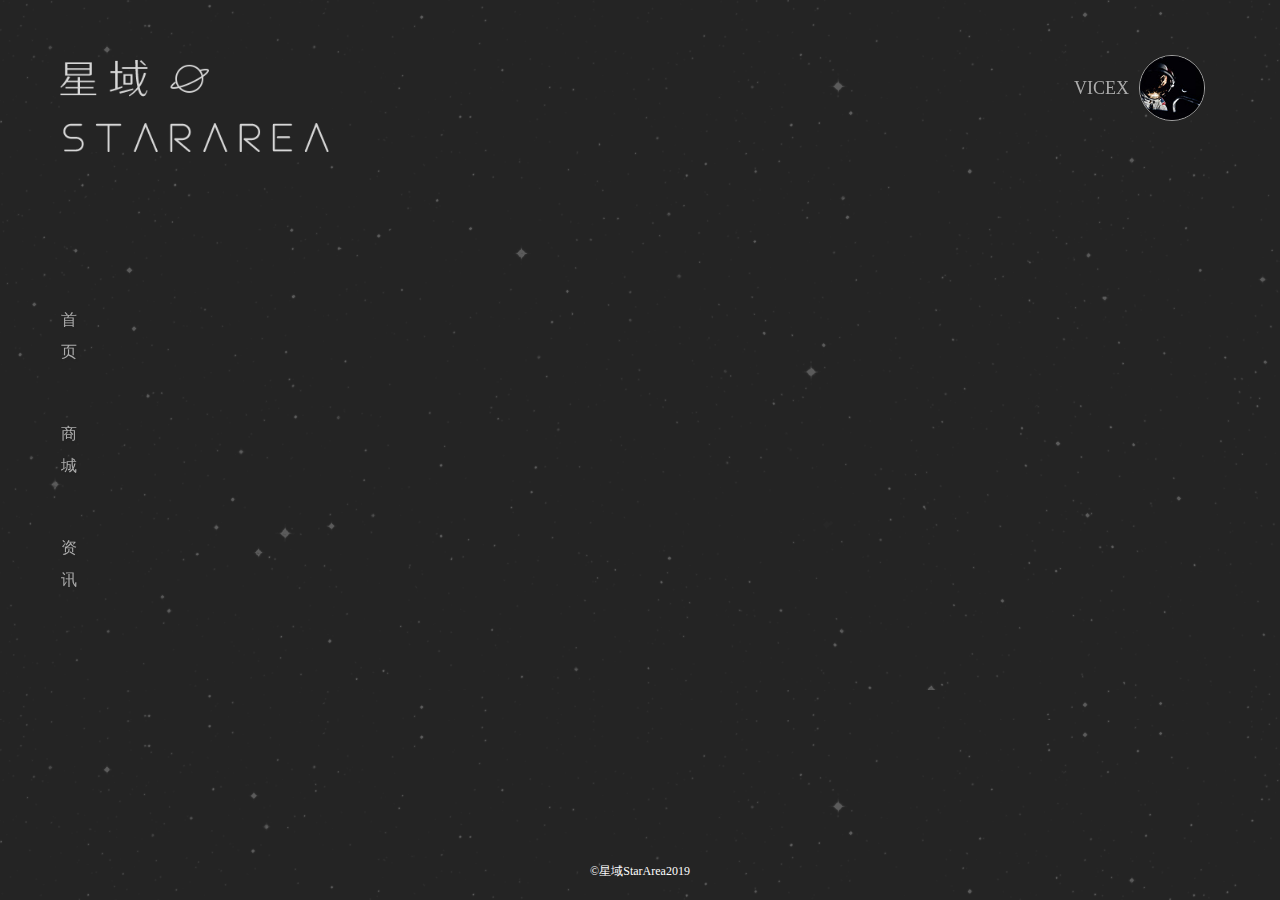
<file: user-empty.html>
<!DOCTYPE html>
<html lang="en">
<head>
	<meta charset="utf-8">
	<meta http-equiv="X-UA-Compatible" content="IE=edge">
	<meta name="viewport" content="width=device-width, initial-scale=1, maximum-scale=1, user-scalable=no">
	<meta name="format-detection" content="telephone=no">
	<title>个人中心 - Star Area</title>

	<link rel="stylesheet" href="./css/swiper.min.css">
	<link rel="stylesheet" href="./css/core.css">
	<link rel="stylesheet" href="./css/user.css">

	<script src="./js/jquery.js"></script>
</head>
<body class="space-bg">
	<header class="page-header">
		<a href="./index.html"><img src="./img/logo.png" alt="" class="logo"></a>
		<nav class="page-navigation">
			<ul>
				<li><a href="./index.html">首 <span class="letter-spacing">&nbsp;</span> 页</a></li>
				<li><a href="./store.html">商 <span class="letter-spacing">&nbsp;</span> 城</a></li>
				<li><a href="./news.html">资 <span class="letter-spacing">&nbsp;</span> 讯</a></li>
			</ul>
			<a class="user-panel" href="./user.html">
				<img class="user-avatar" src="./img/avatar-1.jpg" alt="">
				<p class="user-name">VICEX</p>
			</a>
			<a class="go-login active">VICEX</a>
		</nav>
	</header>
	<main class="main order-page">
		<section class="order-page-header">
			<a href="./address.html" class="edit-address">管理收货地址</a>
			<span class="order-page-title">所有订单</span>
		</section>
		<section class="order-list">
			<div class="empty-list" style="width: 100%;padding-top: 100px;text-align: center;color: #666">快去 <a href="./store.html">商城</a> 购买周边吧</div>
		</section>
		<section class="pagination">
			<a class="nav-btn cart" href="./cart.html"></a>
			<a class="nav-btn next" href="javascript:;"></a>
			<a class="nav-btn prev" href="javascript:;"></a>
		</section>
	</main>
	<footer class="page-footer">
		<span class="copyright">&copy;星域StarArea2019</span>
	</footer>

	<script src="./js/core.js"></script>
</body>
</html>
</file>
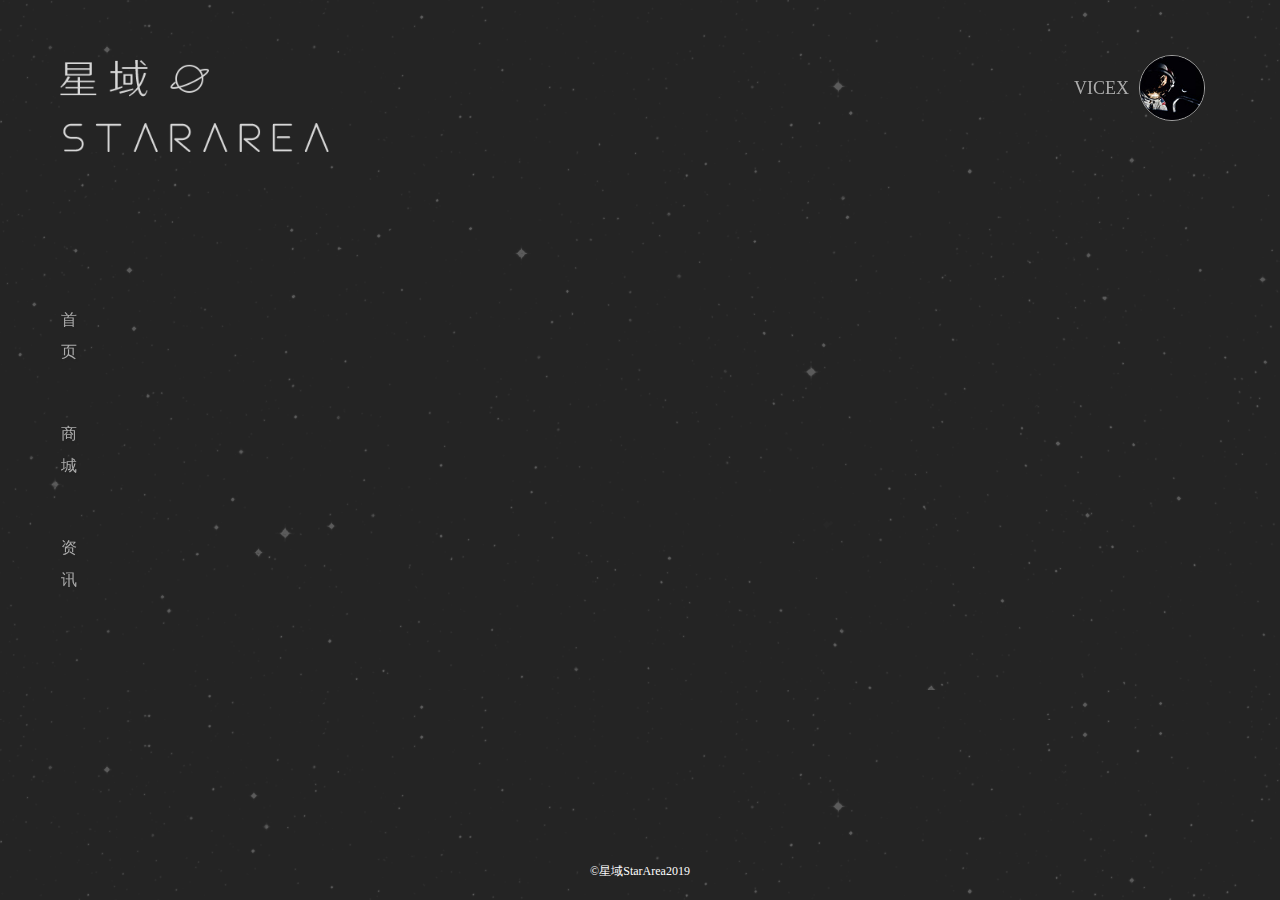
<file: user.html>
<!DOCTYPE html>
<html lang="en">
<head>
	<meta charset="utf-8">
	<meta http-equiv="X-UA-Compatible" content="IE=edge">
	<meta name="viewport" content="width=device-width, initial-scale=1, maximum-scale=1, user-scalable=no">
	<meta name="format-detection" content="telephone=no">
	<title>个人中心 - Star Area</title>

	<link rel="stylesheet" href="./css/swiper.min.css">
	<link rel="stylesheet" href="./css/core.css">
	<link rel="stylesheet" href="./css/user.css">

	<script src="./js/jquery.js"></script>
</head>
<body class="space-bg">
	<header class="page-header">
		<a href="./index.html"><img src="./img/logo.png" alt="" class="logo"></a>
		<nav class="page-navigation">
			<ul>
				<li><a href="./index.html">首 <span class="letter-spacing">&nbsp;</span> 页</a></li>
				<li><a href="./store.html">商 <span class="letter-spacing">&nbsp;</span> 城</a></li>
				<li><a href="./news.html">资 <span class="letter-spacing">&nbsp;</span> 讯</a></li>
			</ul>
			<a class="user-panel" href="./user.html">
				<img class="user-avatar" src="./img/avatar-1.jpg" alt="">
				<p class="user-name">VICEX</p>
			</a>
			<a class="go-login active">VICEX</a>
		</nav>
	</header>
	<main class="main order-page">
		<section class="order-page-header">
			<a href="./address.html" class="edit-address">管理收货地址</a>
			<span class="order-page-title">所有订单</span>
		</section>
		<section class="order-list">
			<div class="one-order">
				<a class="order-item-img" href="./order-detail.html">
					<img src="./img/commodity-1.png" alt="">
				</a>
				<a class="order-item-name" href="./order-detail.html">《科学之美》系列</a>
				<p class="order-item-intro">浩瀚的宇宙 <span class="item-count">x 1</span></p>
				<dl class="order-prices">
					<dt>单价</dt>
					<dd>￥&nbsp;15.00</dd>
					<dt>优惠价格</dt>
					<dd>￥&nbsp;0.00</dd>
					<dt>订单总价</dt>
					<dd>￥&nbsp;15.00</dd>
				</dl>
				<a class="buy-btn" href="./order-detail.html">订单详情</a>
			</div>
			<div class="one-order">
				<a class="order-item-img" href="./receive.html">
					<img src="./img/commodity-2.png" alt="">
				</a>
				<a class="order-item-name" href="./receive.html">《星域》手机壳</a>
				<p class="order-item-intro">知识星球 <span class="item-count">x 2</span></p>
				<dl class="order-prices">
					<dt>单价</dt>
					<dd>￥&nbsp;28.00</dd>
					<dt>优惠价格</dt>
					<dd>￥&nbsp;0.00</dd>
					<dt>订单总价</dt>
					<dd>￥&nbsp;56.00</dd>
				</dl>
				<a class="buy-btn received" href="javascript:;">已收货</a>
			</div>
		</section>
		<section class="pagination">
			<a class="nav-btn cart" href="./cart.html"></a>
			<a class="nav-btn next" href="javascript:;"></a>
			<a class="nav-btn prev" href="javascript:;"></a>
		</section>
	</main>
	<footer class="page-footer">
		<span class="copyright">&copy;星域StarArea2019</span>
	</footer>

	<script src="./js/core.js"></script>
</body>
</html>
</file>
<file: css/core.css>
@charset "utf-8";

*, ::before, ::after {
	box-sizing: border-box;
}
html {
	font-size: 14px;
	color: #fff;
}
body {
	min-height: 100vh;
	background-color: #242424;
}
body,
h1,
h2,
h3,
p,
ul,
ol {
	margin: 0;
}
a, li {
	text-decoration: none;
	outline: 0 none;
}
ul, ol, li {
	padding: 0;
	list-style: none;
}
img {
	max-width: 100%;
}

.clear {
	display: table;
	height: 0;
	clear: both;
}
.clrfix::before,
.clrfix::after {
	content: '\0020';
	display: block;
	clear: both;
	height: 0;
}
.swiper-pagination-bullet {
	outline: none;
}

.show-sm {
	display: none !important;
}
.item-num-modify {
    -webkit-touch-callout: none;
    -webkit-user-select: none;
    -khtml-user-select: none;
    -moz-user-select: none;
    -ms-user-select: none;
    user-select: none;
}

.freeze-space,
.space-bg {
	background-image: url("../img/backgound-img.png");
	-webkit-background-size: 100% auto;
	background-size: 100% auto;
	background-position-x: 0;
	background-position-y: top;
}
.space-bg {
	-webkit-animation: starbg 60s infinite linear;
	animation: starbg 60s infinite linear;
}
.freeze-space {
	-webkit-animation: starbg 120s infinite linear;
	animation: starbg 120s infinite linear;
}
@keyframes starbg {
	0% {
		background-position-x: 0;
	}
	100% {
		background-position-x: -100vw;
	}
}
.page-header {
	position: absolute;
	top: 0;
	left: 0;
	width: 100%;
	z-index: 1000;
}
.logo {
	position: relative;
	top: 60px;
	left: 60px;
	height: 92px;
	background: rgb(36, 36, 36);
}
.page-navigation {
	position: fixed;
	top: 50%;
	left: 45px;
	margin-top: -146px;
}
.page-navigation li {
	margin-bottom: 50px;
}
.page-navigation li:last-of-type {
	margin-bottom: 0;
}
.page-navigation a {
	display: block;
	width: 50px;
	padding: 0 15px;
	font-size: 16px;
	line-height: 2;
	color: #acacac;
	border-left: 1px solid transparent;
	transform: translate(0);
	text-shadow: 1px 1px 2px #242424;
	cursor: pointer;

	transition: transform .2s ease;
}
.page-navigation .active a,
.page-navigation li:hover a {
	border-left: 1px solid #fff;
	transform: translate(15px);
	color: #fff;
}
.letter-spacing {
	display: none;
}
.page-navigation .go-login {
	position: fixed;
	right: 60px;
	top: 45px;
	width: auto;
	font-size: 16px;
	line-height: 1.5;
	color: #bfbfbf;
	cursor: pointer;
	text-shadow: 1px 1px 2px #242424;
}
.page-navigation .go-login:hover {
	color: #fff;
}
.page-btn {
	display: block;
	width: 15em;
	margin-bottom: 1em;
	font-size: 16px;
	line-height: 3em;
	text-align: center;
	letter-spacing: .2em;
	color: #c5c5c5;
	border-radius: 1.5em;
	box-shadow: 0 0 3px 1px rgba(255, 255, 255, .3);
}

.main {
	min-height: 100vh;
	padding: 200px 100px 120px 200px;

	opacity: 0;
	animation: show_main .5s 1 ease-in forwards;
}
@keyframes show_main {
	0% {}
	100% {
		opacity: 1;
	}
}
.pagination {
	align-self: flex-end;
	display: -webkit-flex;
	display: -moz-flex;
	display: -ms-flex;
	display: -o-flex;
	display: flex;
	flex-direction: column;
	justify-content: flex-end;
}
.nav-btn {
	display: block;
	position: relative;
	right: 0;
	left: 0;
	width: 50px;
	height: 50px;
	margin-top: 37px;
	border: 2px solid #444;
	border-radius: 50%;
	background-size: 25px;
	background-position: center center;
	background-repeat: no-repeat;
}
.nav-btn:hover {
	border-color: #fff;
}
.cart {
	background-image: url('../img/cart.png');
}
.cart:hover {
	background-image: url('../img/cart-on.png');
}
.next {
	background-image: url('../img/next.png');
}
.next:hover {
	background-image: url('../img/next-on.png');
}
.prev {
	background-image: url('../img/prev.png');
}
.prev:hover {
	background-image: url('../img/prev-on.png');
}
.swiper-button-disabled {
	opacity: .5;
	pointer-events: none;
}

.buy-btn {
	float: right;
	width: 8em;
	font-size: 18px;
	line-height: 2.2;
	text-align: center;
	color: #fff;
	background-color: #ff9333;
	border-radius: .5em;
}

.page-navigation .user-panel {
	position: fixed;
    right: 75px;
    top: 55px;
    height: 66px;
    display: -webkit-flex;
    display: -moz-flex;
    display: -ms-flex;
    display: -o-flex;
    display: flex;
    flex-direction: column;
    justify-content: space-around;
	width: auto;
	padding: 0;
    padding-right: 76px;
    text-align: right;
}
.user-panel .user-avatar {
	position: absolute;
	right: 0;
	top: 0;
	width: 66px;
	height: 66px;
	border-radius: 50%;
	border: 1px solid #a2a2a2;
}
.user-panel .user-name {
    font-size: 18px;
    line-height: 2;
}
.user-panel .member-page {
	font-size: 14px;
}

.item-info {
	position: relative;
	display: block;
	flex: 1;
	text-align: left;
}
.checkbox {
	opacity: 0;
}
.checkbox-icon {
	position: absolute;
	top: 50%;
	left: 50%;
	width: 20px;
	height: 20px;
	margin: -10px;
	border: 2px solid #a0a0a0;
	border-radius: 50%;
}
.checkbox-icon::before {
	content: '\0020';
	position: absolute;
	top: 50%;
	left: 50%;
	width: 10px;
	height: 10px;
	margin: -5px;
	border-radius: 50%;
}
.checkbox:checked + .checkbox-icon::before {
	background: #a0a0a0;
}

.copyright {
	display: block;
	padding: 20px 0;
	font-size: 12px;
	font-weight: 100;
	text-align: center;
	color: #fff;
}

.user-panel + .go-login {
	display: none;
}

.page-footer {
	position: absolute;
	left: 50%;
	bottom: 0;
	transform: translate(-50%, 0);
}
.commodity-layer {
	position: fixed;
	opacity: 0;
	z-index: 500;
	background-color: #242424;
	border: 1px solid #454545;
	box-shadow: 0 0 3px 1px rgba(0, 0, 0, .3);
}
.commodity-layer.status-end {
	animation: status_end .7s 1 ease forwards;
}
@keyframes status_end {
	0% {}
	100% {
		top: 0;
		left: 0;
		right: 0;
		bottom: 0;
	}
}
.qrcode-layer {
	position: fixed;
	opacity: 0;
	z-index: 500;
	display: -webkit-flex;
	display: -moz-flex;
	display: -ms-flex;
	display: -o-flex;
	display: flex;
	justify-content: center;
	align-items: center;
	top: 50%;
	left: 50%;
	right: 50%;
	bottom: 50%;
	background-color: rgba(36, 36, 36, .8);
	border: 1px solid #454545;
	box-shadow: 0 0 3px 1px rgba(0, 0, 0, .3);
}
.qrcode-layer img {
	opacity: 0;
	width: 200px;
	pointer-events: none;
}
.qrcode-layer.status-end {
	top: 0;
	left: 0;
	right: 0;
	bottom: 0;
}
.qrcode-layer.status-end img {
	opacity: 1;
}
</file>
<file: css/user.css>
.order-page {
	padding-bottom: 0;
	font-size: 16px;
	color: #acacac;
}
.order-page-header {
	width: 100%;

	line-height: 1em;
	padding-bottom: 1em;
	border-bottom: 1px solid #434343;
}
.edit-address {
	float: right;
	color: inherit;
}
.order-page-title {
	display: block;
	padding-left: 36px;
	background-image: url('../img/down-arrow.png');
	background-repeat: no-repeat;
	background-position: left center;
}
.order-list {
	display: -webkit-flex;
	display: -moz-flex;
	display: -ms-flex;
	display: -o-flex;
	display: flex;
	align-items: stretch;
	overflow-x: auto;
	overflow-y: hidden;
	padding: 20px 0;
}
.one-order {
	display: -webkit-flex;
	display: -moz-flex;
	display: -ms-flex;
	display: -o-flex;
	display: flex;
	flex-direction: column;
	justify-content: space-between;
	padding: 30px;
	font-size: 14px;
	line-height: 2;
}
.one-order:hover {
	background: #1b1b1b;
}
.order-item-img {
	max-width: 160px;
}
.order-item-name {
	font-size: 18px;
	font-weight: 700;
	color: #acacac;
}
.item-count {
	float: right;
}
.order-prices {
	margin: 10px 0;
}
.order-prices dt {
	float: left;
	clear: left;
}
.order-prices dd {
	text-align: right;
}
.buy-btn {
	position: relative;
	top: 10px;
	margin: auto;
}
.received {
	color: #acacac;
	background-color: #313131;
}

.pagination {
	position: absolute;
	top: auto;
	bottom: 120px;
	right: 50px;
}

.empty-list {
	width: 100%;
	padding-top: 100px;
	text-align: center;
	color: #666;
}
.empty-list a {
	color: inherit;
	text-decoration: underline;
}
.empty-list a:hover {
	color: #fff;
}
</file>
<file: css/address.css>
.address-list {
	margin: 10px 110px;
}
.one-address {
	display: -webkit-flex;
	display: -moz-flex;
	display: -ms-flex;
	display: -o-flex;
	display: flex;
	align-items: center;
	justify-content: space-between;

	width: 100%;
	padding: 12px;
	margin-bottom: 10px;
	font-size: 16px;
	line-height: 2;
	border-radius: 8px;
	overflow: hidden;
}
.one-address.default,
.one-address:hover {
	background: #434343;
}
.one-address .item-info {
	position: relative;
	flex: 0;
	align-self: stretch;
}
.one-address .checkbox-icon {
	top: 14px;
}
.one-address .address-name {
	width: 100px;
	line-height: 26px;
	align-self: stretch;
	text-align: center;
}
.one-address .address-detail {
	flex: 1;
	font-size: 14px;
}
.address-col {
	min-width: 100px;
	color: inherit;
	text-align: center;
}
a.address-col:hover {
	text-decoration: underline;
}

.add-address-btn {
	display: block;
	width: 20em;
	margin: auto;
	font-size: 18px;
	line-height: 3;
	text-align: center;
	color: #fff;
	border: 1px solid currentcolor;
	border-radius: .5em;
}

.address-layer {
	position: fixed;
	z-index: 1000;
	top: 0;
	left: 0;
	width: 100vw;
	height: 100vh;
	background: rgba(24, 24, 24, .6);
	opacity: 0;
	pointer-events: none;
	transition: opacity .2s ease;
}
.show-layer {
	pointer-events: auto;
	opacity: 1;
}
.address-block {
	position: absolute;
	top: 50%;
	left: 50%;
	width: 480px;
	padding: 30px;
	margin: 0 -240px;
	font-weight: 100;
	line-height: 42px;
	color: #acacac;
	text-align: center;
	background: #242424;
	transform: translate(0, -50%);
}
.address-element {
	display: block;
	margin-bottom: 24px;
}
.address-element span {
	float: left;
	width: 100px;
	text-align: center;
}
.address-element input,
.address-element textarea {
	width: 270px;
	padding: 10px;
	height: 42px;
	font-size: inherit;
	color: #fff;
	border: 1px solid #b4b4b4;
	border-radius: 8px;
	background: transparent;
}
.address-element textarea {
	height: 80px;
}
.buy-btn {
	float: none;
	margin: auto;
	border: 0 none;
}
.close-lay-icon {
	position: absolute;
	top: 15px;
	right: 15px;
	width: 12px;
}
.close-lay-icon img {
	display: block;
}
</file>
<file: css/cart.css>
.cart-page {
	font-size: 18px;
	color: #acacac;
}
.cart-title {
	display: -webkit-flex;
	display: -moz-flex;
	display: -ms-flex;
	display: -o-flex;
	display: flex;
	justify-content: space-around;
	width: 100%;

	line-height: 64px;
	border-bottom: 1px solid #434343;
}
.cart-tit {
	width: 12vw;
	text-align: center;
}
.cart-tit:first-of-type {
	flex: 1;
}
.cart-tit:last-of-type {
	width: 80px;
}

.cart-item {
	position: relative;
	display: -webkit-flex;
	display: -moz-flex;
	display: -ms-flex;
	display: -o-flex;
	display: flex;
	justify-content: space-between;
	height: 10em;
	padding: 2em 0;
	border-bottom: 1px solid #434343;
}
.cart-item > * {
	width: 12vw;
	line-height: 120px;
	text-align: center;
}
.item-info {
	text-align: left;
}
.cart-item a {
	color: #fff;
}
.item-info div {
	position: relative;
	z-index: 10;
	float: left;
	width: 100px;
	height: 120px;
	text-align: center;
}
.item-info img {
	float: left;
	max-width: 120px;
	max-height: 120px;
	margin-right: 50px;
}
.item-name,
.item-remark {
	position: relative;
	top: .5em;
	font-size: 20px;
	line-height: 2;
}
.item-remark {
	font-size: 16px;
	font-weight: 100;
}
.item-number {
	color: #6c6c6c;
}
.item-number-input {
	width: 2em;
	color: inherit;
	text-align: center;
	border: 0 none;
	background: transparent;
	outline: 0 none;
}
.item-number .item-num-modify {
	display: inline-block;
	width: 20px;
	height: 20px;
	line-height: 16px;
	text-align: center;
	color: inherit;
	border: 1px solid #434343;
	border-radius: 50%;
	cursor: pointer;
}
.remove-item {
	width: 80px;
	-ms-text-align-last: auto;
	text-align-last: auto;
}

.total {
	float: right;
	margin-top: 35px;
}
.total-price {
	display: block;
	margin-bottom: 1em;
	font-size: 18px;
}
.total-price span {
	float: right;
	font-weight: 700;
}
</file>
<file: css/commodity.css>
.main {
	display: -webkit-flex;
	display: -moz-flex;
	display: -ms-flex;
	display: -o-flex;
	display: flex;
	justify-content: space-around;
	align-items: stretch;

	padding-bottom: 50px;
}
.preview {
	position: relative;
}
.preview .swiper-wrapper {
	width: 420px;
	height: 100%;
	overflow: hidden;
}
.preview .swiper-slide {
	background-position: center center;
	background-repeat: no-repeat;
}
.preview .swiper-button-next,
.preview .swiper-button-prev {
	width: 12px;
	height: 30px;
}
.preview .swiper-button-next {
	background-image: url('../img/preview-next.png');
	-webkit-background-size: auto 100%;
	background-size: auto 100%;
}
.preview .swiper-button-prev {
	background-image: url('../img/preview-prev.png');
	-webkit-background-size: auto 100%;
	background-size: auto 100%;
}
.preview .swiper-pagination-bullet {
	margin: 0 16px !important;
	background: #434343;
	opacity: 1;
}
.preview .swiper-pagination-bullet-active {
	background: #fff;
}

.commodity-info {
	display: -webkit-flex;
	display: -moz-flex;
	display: -ms-flex;
	display: -o-flex;
	display: flex;
	flex-direction: column;
	align-items: stretch;
	flex: 1;
	overflow: hidden;
	padding-left: 50px;
}
.commodity-name {
	font-size: 36px;
	font-weight: 400;
	line-height: 60px;
}
.commodity-intro {
	font-size: 20px;
	line-height: 2;
	color: #999;
}
.commodity-price {
	font-size: 30px;
	line-height: 2.4;
	font-weight: 100;
}
.add-to-cart {
	position: relative;
	display: inline-block;
	width: 45px;
	height: 45px;
	vertical-align: middle;
	color: #fff;
}
.add-to-cart span {
	position: absolute;
	left: 0;
	min-width: 38px;
	height: 38px;
	line-height: 38px;
	text-align: center;
	display: inline-block;
	font-size: 24px;
	white-space: nowrap;
	background: #ff7916;
	border-radius: 2em;
	transform: rotate(0);
	transition: all .5s ease;
}
.add-to-cart .view {
	font-size: 40px;
	line-height: 32px;
}
.add-to-cart .buy {
	font-size: 16px;
	left: -1em;
	padding: 0 1.5em;
	opacity: 0;
}
.add-to-cart:hover .view {
	opacity: 0;
	transform: rotate(-180deg);
}
.add-to-cart:hover .buy {
	left: 0;
	opacity: 1;
}

.commodity-swiper {
	flex: 1;
	width: 100%;
    max-width: 100%;
    margin-top: 2vw;
    overflow: hidden;
}
.info-pagination {
	position: relative;
	bottom: 0 !important;
	display: -webkit-flex;
	display: -moz-flex;
	display: -ms-flex;
	display: -o-flex;
	display: flex;

	margin-bottom: 15px;
	border-bottom: 1px solid #5d5d5d;
}
.info-pagination .swiper-pagination-bullet {
	flex: 1;
	height: 36px;
	border-radius: 0;
	background: transparent;
	text-align: center;
}
.info-pagination .swiper-pagination-bullet span {
	display: inline-block;
	padding: 0 .5em;
	width: 96px;
	font-size: 16px;
	line-height: 36px;
}
.info-pagination .swiper-pagination-bullet-active span {
	line-height: 35px;
	/*border-bottom: 3px solid #fff;*/
}
.pagination-bar {
	position: absolute;
	top: 35px;
	left: 16.66666%;
	z-index: 100;
	width: 96px;
	margin-left: -48px;
	border-bottom: 3px solid #fff;
	border-radius: 3px;
}
.commodity-swiper .swiper-wrapper {
	max-width: 100%;
    overflow: hidden;
}
.commodity-swiper .swiper-slide {
	font-size: 16px;
	line-height: 2;
	color: #bfbfbf;
	text-indent: 2em;
}
.commodity-swiper .commodity-specification {
	text-indent: 0;
}
.one-comment {
	position: relative;
	margin-left: 5em;
	padding: 1em 0;
	font-weight: 100;
	line-height: 2em;
	text-indent: 0;
	border-bottom: 1px solid #434343;
}
.comment-user {
	float: left;
	width: 5em;
	margin-left: -5em;
	text-align: center;
}
.comment-avatar {
	display: block;
	width: 3.5em;
	height: 3.5em;
	border: 1px solid #acacac;
	border-radius: 50%;
}
.comment-user-name {
	line-height: 1;
}
.time-stamp {
	position: absolute;
	left: 5em;
	bottom: 1.5em;
	line-height: 1;
}
</file>
<file: css/login.css>
.login-page {
	display: -webkit-flex;
	display: -moz-flex;
	display: -ms-flex;
	display: -o-flex;
	display: flex;
	align-items: center;
	width: 100vw;
	height: 100vh;
	padding-bottom: 200px;
	overflow: hidden;
	background-image: url('../img/login-bg.png');
	background-position: bottom center;
	-webkit-background-size: 100% auto;
	background-size: 100% auto;
	background-repeat: no-repeat;
}
.qrcode-box {
	position: relative;
	text-align: center;
	margin: 0 5vw;
	font-size: 16px;
	line-height: 1;
	font-weight: 100;
}
.qrcode-box img {
	display: block;
	margin-bottom: 20px;
}
.login-board {
	position: fixed;
	top: 50vh;
	right: 17vw;

	display: -webkit-flex;
	display: -moz-flex;
	display: -ms-flex;
	display: -o-flex;
	display: flex;
	flex-direction: column;
	justify-content: space-between;
	align-items: stretch;

	width: 48vh;
	height: 43vh;
	padding: 20px 40px;
	letter-spacing: .2em;
	background-color: rgba(36, 36, 36, .75);
	border-radius: 8px;
	box-shadow: 0 0 8px #111;
	transform: translate(0, -50%);
}
.login-header {
	display: -webkit-flex;
	display: -moz-flex;
	display: -ms-flex;
	display: -o-flex;
	display: flex;
	justify-content: space-around;
	font-size: 18px;
	line-height: 2;
}
.login-header a {
	cursor: pointer;
	color: #5b5b5b;
	border-bottom: 1px solid transparent;
}
.login-header .active {
	color: #d7d7d7;
	border-bottom: 1px solid currentcolor;
}
.login-board label {
	display: block;
}
.register-board .login-row,
.login-board .register-row {
	display: none;
}
.register-board .register-row {
	display: block;
}
.login-label,
.login-input {
	width: 100%;
}
.login-label {
	display: block;
	margin-bottom: .3em;
	font-size: 16px;
	line-height: 1;
	color: #b5b5b5;
}
.login-input {
	font-size: 14px;
	line-height: 2;
	color: #fff;
	background: transparent;
	border: 0 none;
	outline: 0 none;
	border-bottom: 1px solid #313131;
}
.submit-btn {
	display: block;
	width: 100%;
	padding: 0;
	font-size: 16px;
	line-height: 40px;
	font-weight: 700;
	letter-spacing: .2em;
	text-align: center;
	color: #333;
	border: 0 none;
	border-radius: 25px;
	background: #bdc0c9;
}
.forget {
	display: block;
	margin: -10px 0 -5px;
	font-size: 14px;
	text-align: center;
	color: #5b5b5b;
}
</file>
<file: css/news-detail.css>
.main {
	display: -webkit-flex;
	display: -moz-flex;
	display: -ms-flex;
	display: -o-flex;
	display: flex;
	justify-content: center;
	height: 100vh;
	font-size: 14px;
	line-height: 2.2em;
	letter-spacing: .2em;
	color: #acacac;
}
.news-img-swiper {
	width: 350px;
	height: 100%;
	margin-right: 20px;
}
.news-img-swiper .swiper-wrapper,
.news-img-swiper .swiper-slide {
	width: 350px;
	height: 100%;
}
.news-img-swiper .swiper-slide {
	background-position: center center;
	-webkit-background-size: cover;
	background-size: cover;
}
.news-article {
	height: 100%;
	padding-right: 10px;
	overflow-x: visible;
	overflow-y: auto;
	font-size: 16px;
	line-height: 2;
}
.news-article .news-title {
	font-size: 36px;
	white-space: nowrap;
	line-height: 2;
	color: #fff;
	letter-spacing: .1em;
}
.news-article p {
	margin-bottom: 1em;
	text-indent: 2em;
}
p.news-sub-title {
	font-size: 14px;
	color: #a1a1a1;
	text-indent: 0;
}
.news-article img {
	display: block;
	margin: 1em auto;
}

.require-download {
	display: block;
	font-size: 14px;
	letter-spacing: .2em;
	font-weight: 100;
	line-height: 54px;
	border-radius: 30px;
	text-align: center;
	color: #fff;
	border: 2px solid #5d5d5d;
}
.require-download span {
	letter-spacing: 0;
	text-decoration: underline;
}
</file>
<file: css/news.css>
.main {
	display: -webkit-flex;
	display: -moz-flex;
	display: -ms-flex;
	display: -o-flex;
	display: flex;
	align-items: center;
	height: 100vh;
}
.one-news {
	position: absolute;
	width: 260px;
	height: 236px;
	margin: -118px -130px;
	transform: translate(0, 0);
}
.one-news.news-1 {
	top: 44vh;
	left: 21vw;
}
.one-news.news-2 {
	top: 75vh;
	left: 50vw;
}
.one-news.news-3 {
	top: 35vh;
	left: 76vw;
}
.one-news:hover {
	animation: ico_animate 1.3s linear infinite;
}
@keyframes ico_animate {
	0% {
		transform: translate(0, 0);
	}
	30% {
		transform: translate(0, 2%);
	}
	70% {
		transform: translate(0, -2%);
	}
	100% {
		transform: translate(0, 0);
	}
}
.news-board {
	width: 100%;
	height: 100%;
	padding: 20px;
	color: #fff;
	background: #242424;
	box-shadow: 0 0 10px 1px rgba(0, 0, 0, .3);
}
.news-subtitle {
	font-size: 16px;
	color: #999;
}
.news-title {
	display: block;
	width: 80%;
	padding: 1em 0;
	font-size: 24px;
	line-height: 36px;
	letter-spacing: .2em;
}
.news-index {
	position: absolute;
	top: 50%;
	right: 30%;
	left: 0;
	bottom: 0;
	display: -webkit-flex;
	display: -moz-flex;
	display: -ms-flex;
	display: -o-flex;
	display: flex;
	align-items: center;
	overflow: hidden;
	padding-top: 20px;
	padding-left: 25px;
	font-size: 16px;
	letter-spacing: .2em;
	color: transparent;
	transition: color .3s ease;
}
.one-news:hover .news-index {
	color: #fff;
}
.news-index::before {
	content: '\0020';
	position: absolute;
	top: 0;
	right: 0;
	left: 0;
	bottom: 0;
	background-position: center top;
	-webkit-background-size: 150% auto;
	background-size: 150% auto;
	opacity: 1;
	transition: opacity .3s ease;
}
.news-1 .news-index::before {
	background-image: url('../img/news-01.png');
}
.news-2 .news-index::before {
	background-image: url('../img/news-02.png');
}
.news-3 .news-index::before {
	background-image: url('../img/news-03.png');
}
.one-news:hover .news-index::before {
	opacity: .3;
}
.news-index::after {
	content: '→';
	display: inline-block;
	width: 18px;
	height: 18px;
	margin-left: 8px;
	text-indent: -4px;
	border-radius: 50%;
	vertical-align: middle;
	line-height: 19px;
	background-color: transparent;
	transition: opacity .1s ease;
	opacity: 0;
}
.news-1 .news-index::after {
	background-color: #736267;
}
.news-2 .news-index::after {
	background-color: #53536e;
}
.news-3 .news-index::after {
	background-color: #696d74;
}
.one-news:hover .news-index::after {
	opacity: 1;
}
.news-ico {
	position: absolute;
	top: 50%;
	left: 80%;
	transform: translate(0, -50%);
}
</file>
<file: css/order-detail.css>
.cart-page {
	padding-bottom: 0;
}
.order-board {
	padding: 20px 60px;
	font-weight: 100;
	background: #242424;
	box-shadow: 0 0 8px #111;
}
.cart-item {
	height: auto;
	padding: 1em 0;
}
.item-info .item-name {
	font-weight: 700;
}
.item-info img {
	max-width: 100px;
	max-height: 100px;
}
.cart-tit:first-of-type {
	text-align: left;
}
.item-rewards {
	color: #5b5b5b;
}
.order-address {
	font-size: 16px;
	padding: 15px 30px;
	line-height: 1.5;
}
.order-total {
	padding: 0 30px;
	font-size: 18px;
}
.order-total-price {
	float: right;
	font-weight: 400;
}

.delivery-progress {
	position: relative;
	padding: 30px 70px;
	/* -webkit-background-size: 30px auto; */
	/* background-size: 30px auto; */
	/* background-position: 20px center; */
	/* background-repeat: no-repeat; */
	/* background-image: url('../img/receive-progress.png'); */
}
.delivery-progress::before {
	content: '\0020';
	position: absolute;
	top: 56px;
	bottom: 56px;
	left: 35px;
	border-left: 1px solid #434343;
}
.delivery-progress li {
	position: relative;
}
.delivery-progress li::before {
	content: '\0020';
	position: absolute;
	top: 17px;
	left: -45px;
	width: 20px;
	height: 20px;
	border-radius: 50%;
	background: #535353;
}
.delivery-progress li:last-of-type::before {
	left: -50px;
	width: 30px;
	height: 30px;
	background: #242424;
	border: 5px solid #b5b5b5;
}
.delivery-progress span {
	display: inline-block;
	font-size: 16px;
	line-height: 53px;
	text-align: center;
	vertical-align: top;
}
.delivery-progress .date {
	width: 180px;
}
.delivery-progress .week {
	width: 90px;
}
.delivery-progress .time {
	width: 100px;
}
.delivery-progress .progress {
	position: relative;
	text-align: left;
}

.receive-or-reject {
	margin: 30px 0;
	font-size: 18px;
	line-height: 2.2;
	color: #000;
	text-align: right;
}
.receive-or-reject .reject {
	margin-right: 30px;
	line-height: 2.4;
	color: #acacac;
}


.address-layer {
	position: fixed;
	z-index: 1000;
	top: 0;
	left: 0;
	width: 100vw;
	height: 100vh;
	background: rgba(24, 24, 24, .6);
	opacity: 0;
	pointer-events: none;
	transition: opacity .2s ease;
}
.show-layer {
	pointer-events: auto;
	opacity: 1;
}
.address-block {
	position: absolute;
	top: 50%;
	left: 50%;
	width: 480px;
	padding: 30px;
	margin: 0 -240px;
	font-weight: 100;
	line-height: 42px;
	color: #acacac;
	text-align: center;
	background: #242424;
	transform: translate(0, -50%);
}
.address-element {
	display: block;
	margin-bottom: 24px;
}
.address-element span {
	float: left;
	width: 100px;
	text-align: center;
}
.address-element input,
.address-element select,
.address-element textarea {
	width: 270px;
	padding: 10px;
	height: 42px;
	font-size: inherit;
	color: #fff;
	border: 1px solid #b4b4b4;
	border-radius: 8px;
	background: transparent;
}
.address-element option {
	color: #333;
	background: transparent;
}
.address-element textarea {
	height: 80px;
}
.address-block .buy-btn {
	float: none;
	display: inline-block;
	margin: auto;
	color: #acacac;
	border: 0 none;
	background: #313131;
}
.close-lay-icon {
	position: absolute;
	top: 15px;
	right: 15px;
	width: 12px;
}
.close-lay-icon img {
	display: block;
}

.reject-row {
	font-weight: 700;
	color: #ff9333;
}
.rejecting {
	color: #ff9933;
	border-radius: 5px;
	background: transparent;
	border: 1px solid currentcolor;
}
.my-comment-tag,
.my-comment-tag img {
	width: 100%;
}
.my-comment p {
	position: relative;
	bottom: 4px;
	padding: 8px 0;
}
.my-comment textarea {
	width: 100%;
	height: 100px;
	font-size: 16px;
	color: #fff;
	border: 1px solid #434343;
	border-radius: 5px;
	background: #242424;
}
.my-comment .receive-or-reject {
	position: relative;
	top: 10px;
	margin: 0;
}
</file>
<file: css/order.css>
.cart-tit:last-of-type {
    width: 12vw;
}

.order-detail {
	padding: 1em;
}
.points {
	float: right;
	display: none;
}
.order-detail .point-value {
	position: absolute;
	top: 100%;
	right: 0;
	font-size: 12px;
	color: #5b5b5b;
}
.use-point {
	display: none;
}
.points input:checked ~ .point-value {
	display: none;
}
.points input:checked ~ .use-point {
	display: block;
}

.order-address {
	padding: .5em 1em;
	height: 40px;
	font-size: 14px;
	color: #acacac;
	border: 0 none;
	background: #434343;
	border-radius: .25em;
}
.pay-way {
	padding-top: 1em;
}
.order-detail .item-info {
	float: left;
	padding: .5em;
	margin-right: .5em;
}
.item-info > span {
	position: relative;
	float: left;
	margin-right: .5em;
}
.item-info .checkbox-icon {
	left: 20px;
}
.item-info .checkbox-bg {
	position: absolute;
	z-index: -1;
	top: 0;
	left: 0;
	right: 0;
	bottom: 0;
	margin: 0;
	border-radius: .25em;
}
.pay-way input:checked ~ .checkbox-bg {
	background: #434343;
}

.pay-layer {
	position: fixed;
	z-index: 1000;
	top: 0;
	left: 0;
	width: 100vw;
	height: 100vh;
	background: rgba(0, 0, 0, .6);
	opacity: 0;
	pointer-events: none;
	transition: opacity .2s ease;
}
.show-layer {
	pointer-events: auto;
	opacity: 1;
}
.pay-block {
	position: absolute;
	top: 50%;
	left: 50%;
	width: 600px;
	padding: 30px;
	margin: 0 -300px;
	font-weight: 100;
	line-height: 2;
	color: #acacac;
	text-align: center;
	background: #242424;
	transform: translate(0, -50%);
}
.pay-progress{
	align-self: stretch;
	display: -webkit-flex;
	display: -moz-flex;
	display: -ms-flex;
	display: -o-flex;
	display: flex;
	justify-content: space-around;
	padding-top: 2.2em;
	line-height: 2;
	background-image: url('../img/progress.png');
	-webkit-background-size: 380px auto;
	background-size: 380px auto;
	background-position: center top;
	background-repeat: no-repeat;
}
.pay-block .qr-code {
	padding-top: 30px;
}
.close-layer-btn {
	display: block;
	padding-top: 1em;
	color: #acacac;
}
.paid-btn {
	float: none;
	display: block;
	margin: 1em auto 0;
}
.close-layer-btn:hover {
	text-decoration: underline;
}
.close-lay-icon {
	position: absolute;
	top: 15px;
	right: 15px;
	width: 12px;
}
.close-lay-icon img {
	display: block;
}
</file>
<file: css/index.css>
.main {
	padding: 0;
}
.page-swiper.swiper-container {
	width: 100vw;
	height: 100vh;
}
.swiper-container-vertical>.swiper-pagination-bullets {
	right: 50px;
}
.swiper-container-vertical>.swiper-pagination-bullets .swiper-pagination-bullet {
	margin: 20px auto;
}
.swiper-pagination-bullet {
	width: 8px;
	height: 8px;
	background: #666;
	border-radius: 4px;
	-webkit-transition: all .5s ease;
	transition: all .5s ease;
	opacity: 1;
	outline: none;
}
.swiper-pagination-bullet-active {
	width: 1px;
	height: 30px;
	background: #ddd;
	border-radius: 0;
}
.page-slide {
	padding: 200px 105px 200px 145px;
}

.banner {
	width: 100%;
	height: 100%;
	display: -webkit-flex;
	display: -moz-flex;
	display: -ms-flex;
	display: -o-flex;
	display: flex;
	flex-direction: column;
	justify-content: center;
	align-items: center;

	height: 100vh;
	background-image: url('../img/banner.png');
	-webkit-background-size: 100% auto;
	background-size: 100% auto;
	background-position: bottom center;
	background-repeat: no-repeat;
}
.banner-decoration {
	position: fixed;
	width: 30px;
	height: 35px;
}
.banner-decoration::before,
.banner-decoration::after {
	position: relative;
	display: block;
	width: 100%;
	height: 100%;
	background-position: center center;
	background-repeat: no-repeat;
	animation-name: rotate_dec;
	animation-iteration-count: infinite;
	animation-timing-function: linear;
	animation-duration: 5s;
}
.banner-decoration::before {
	content: '\0020';
}
.banner-decoration::after {
	content: '\0020';
	bottom: 25px;
	left: 5px;
}
.banner-decoration:nth-of-type(1) {
	top: 30vh;
	left: 25vw;
}
.banner-decoration:nth-of-type(1)::before {
	background-image: url('../img/dec-1.png');
	animation-direction: reverse;
}
.banner-decoration:nth-of-type(2) {
	right: 23vw;
	bottom: 37vh;
}
.banner-decoration:nth-of-type(2)::before {
	background-image: url('../img/dec-2-1.png');
}
.banner-decoration:nth-of-type(2)::after {
	content: '\0020';
	left: -5px;
	background-image: url('../img/dec-2-2.png');
}
.banner-decoration:nth-of-type(3) {
	top: 13vh;
	right: 31vw;
}
.banner-decoration:nth-of-type(3)::before {
	background-image: url('../img/dec-3.png');
}

@keyframes rotate_dec {
	0% {
		transform: rotate(0);
	}
	100% {
		transform: rotate(360deg);
	}
}

.slogan {
	position: relative;
	bottom: 20px;
	font-size: 20px;
	line-height: 2;
	font-weight: 100;
	text-align: center;
	letter-spacing: 1em;
	color: #bfbfbf;
	transition: all .8s ease;
}
.swiper-slide-prev .slogan {
	bottom: 200px;
}

.slogan span {
	position: relative;
	display: block;
	-webkit-transform: perspective(400px) rotateX(90deg);
	transform:perspective(400px) rotateX(90deg);
	-webkit-animation-name:flipInX;
	-webkit-backface-visibility:visible !important;
	animation-name:flipInX;
	backface-visibility:visible !important;
	-webkit-animation-duration:1s;
	-webkit-animation-fill-mode:both;
	animation-duration:1s;
	animation-fill-mode:both;
}
.slogan span + span {
	-webkit-animation-delay: .3s;
	animation-delay: .3s;
}
@-webkit-keyframes flipInX {
	0%{
		-webkit-animation-timing-function:ease-in;
		-webkit-transform:perspective(400px) rotateX(90deg);
		animation-timing-function:ease-in;
		opacity:0;
		transform:perspective(400px) rotateX(90deg)
	}
	40%{
		-webkit-animation-timing-function:ease-in;
		-webkit-transform:perspective(400px) rotateX(-20deg);
		animation-timing-function:ease-in;
		transform:perspective(400px) rotateX(-20deg)
	}
	60%{
		-webkit-transform:perspective(400px) rotateX(10deg);
		opacity:1;
		transform:perspective(400px) rotateX(10deg)
	}
	80%{
		-webkit-transform:perspective(400px) rotateX(-5deg);
		transform:perspective(400px) rotateX(-5deg)
	}
	to{
		-webkit-transform:perspective(400px);
		transform:perspective(400px)
	}
}
@keyframes flipInX {
	0%{
		-webkit-animation-timing-function:ease-in;
		-webkit-transform:perspective(400px) rotateX(90deg);
		animation-timing-function:ease-in;
		opacity:0;
		transform:perspective(400px) rotateX(90deg)
	}
	40%{
		-webkit-animation-timing-function:ease-in;
		-webkit-transform:perspective(400px) rotateX(-20deg);
		animation-timing-function:ease-in;
		transform:perspective(400px) rotateX(-20deg)
	}
	60%{
		-webkit-transform:perspective(400px) rotateX(10deg);
		opacity:1;
		transform:perspective(400px) rotateX(10deg)
	}
	80%{
		-webkit-transform:perspective(400px) rotateX(-5deg);
		transform:perspective(400px) rotateX(-5deg)
	}
	to{
		-webkit-transform:perspective(400px);
		transform:perspective(400px)
	}
}
.banner .page-btn {
	position: relative;
	bottom: 0;

	box-shadow: none;
	border: 2px solid rgba(255, 255, 255, .1);
	transition: all .8s ease;
	transform: scale(.9);
}
.banner .page-btn:hover {
	color: #333;
	background: #ccc;
	border: 2px solid transparent;
	box-shadow: 0 0 5px 1px rgba(255, 255, 255, .3);
	transform: scale(1);
}
.swiper-slide-prev .page-btn {
	bottom: 180px;
}

.img-pieces {
	display: -webkit-flex;
	display: -moz-flex;
	display: -ms-flex;
	display: -o-flex;
	display: flex;
	justify-content: center;
	align-items: stretch;

	padding-bottom: 40px;
}
.img-piece {
	position: relative;
	bottom: 0;
	display: -webkit-flex;
	display: -moz-flex;
	display: -ms-flex;
	display: -o-flex;
	display: flex;
	justify-content: center;
	align-items: center;
	flex: 1;
	border-right: 1px solid #333;
	cursor: pointer;
	transition: all .8s ease;
	transform: skew(-15deg);
	overflow: hidden;
}
.piece-img {
	position: absolute;
	top: 0;
	bottom: 0;
	right: -20px;
	left: -20px;
	background-position: center center;
	-webkit-background-size: auto 100%;
	background-size: auto 100%;
	background-repeat: no-repeat;
	transform: skew(15deg);
}
.swiper-slide-next .img-piece {
	bottom: 20px;
}
.img-piece:last-of-type {
	border-right: 0 none;
}
.img-piece:hover {
	flex: 3;
}
.piece-info {
	position: relative;
	z-index: 2;
	display: block;
	padding: 20px;
	margin: 0 20px;
	color: transparent;
	background: transparent;
	opacity: 0;
	transition: opacity .4s ease;
	transition-delay: .6s;
	transform: skew(15deg);
}
.img-piece:hover .piece-info {
	opacity: 1;
	color: #fff;
	background: rgba(0, 0, 0, .5);
}

.intro-section {
	display: -webkit-flex;
	display: -moz-flex;
	display: -ms-flex;
	display: -o-flex;
	display: flex;
	justify-content: space-between;

	padding-right: 50px;
	padding-bottom: 0;
}

.intro-cards {
	flex: 1;
	display: -webkit-flex;
	display: -moz-flex;
	display: -ms-flex;
	display: -o-flex;
	display: flex;
	flex-direction: column;
	justify-content: center;
	max-width: 750px;
	padding-left: 40px;
}
.intro-card {
	margin-bottom: 2vw;
}
.intro-card-title {
	position: relative;
	left: 60px;
	font-size: 24px;
	font-weight: 400;
	line-height: 2;
	color: #fff;
	transition: left .6s ease;
}
.intro-card-content {
	position: relative;
	left: 60px;
	font-size: 16px;
	line-height: 32px;
	color: #8a8a8a;
	transition: left .8s ease;
}
.intro-card .page-btn {
	display: inline-block;
	width: auto;
	padding: 0 2em;
	font-size: 13px;
}
.intro-card .page-btn:first-of-type {
	margin-right: 1em;
}
.intro-card:nth-of-type(2) .intro-card-title {
	transition-duration: 1.2s;
}
.intro-card:nth-of-type(2) .intro-card-content {
	transition-duration: 1.4s;
}
.intro-card:nth-of-type(3) .intro-card-title {
	transition-duration: 1.8s;
}
.intro-card:nth-of-type(3) .intro-card-content {
	transition-duration: 2s;
}
.swiper-slide-active .intro-card-title,
.swiper-slide-active .intro-card-content {
	left: 0;
}

.index-swiper {
	position: relative;
	bottom: 36px;
	float: right;
	max-width: 40vw;
}
.swiper-container {
  width: 100%;
  height: 100%;
}
.swiper-slide {
	overflow: hidden;
}
.swiper-button-next,
.swiper-button-prev {
	margin-top: 0;
	background-size: 18px auto;
}
.swiper-button-next {
	right: 50px;
	background-image: url('../img/arrow-right.png');
}
.swiper-button-prev {
	left: 50px;
	background-image: url('../img/arrow-left.png');
}
.index-swiper img {
	display: block;
	height: 100%;
	margin: auto;
}

.project {
	padding: 180px 200px 400px;
	background: url('../img/footer-bg.png') center bottom no-repeat;
	-webkit-background-size: 100% auto;
	background-size: 100% auto;
}
.project-logo {
	display: block;
	height: 92px;
	margin: 0 auto 180px;
}
.project-blocks {
	display: -webkit-flex;
	display: -moz-flex;
	display: -ms-flex;
	display: -o-flex;
	display: flex;
	justify-content: center;
	align-items: flex-start;

	font-size: 16px;
	line-height: 2.5em;
	color: #c8c8c8;
}
.project-block {
	position: relative;
	padding: 0 80px;
}
.project-block::before {
	content: '\0020';
	position: absolute;
	top: 28px;
	right: 0;
	height: 106px;
	border-right: 1px solid #d7d7d7;
}
.project-block:last-of-type::before {
	border-right: 1px solid transparent;
}
.project-block > p {
	padding-left: 5em;
	text-indent: -5em;
}
.project-qrcode {
	padding: 0 10px;
	text-align: center;
}
.project-qrcode img {
	min-width: 60px;
}
</file>
<file: css/store.css>
.main {
	display: -webkit-flex;
	display: -moz-flex;
	display: -ms-flex;
	display: -o-flex;
	display: flex;
	align-items: center;
	padding-left: 100px;
	padding-bottom: 50px;
}
.swiper-container {
	width: 100%;
	height: 400px;
	padding: 0 50px;
}
.swiper-button-next,
.swiper-button-prev {
	top: 0;
	width: 24px;
	height: 100%;
	margin: 0;
	-webkit-background-size: 12px auto;
	background-size: 12px auto;
	outline: none;
}
.swiper-button-next {
	background-image: url('../img/preview-next.png');
}
.swiper-button-prev {
	background-image: url('../img/preview-prev.png');
}
.one-commodity {
	display: -webkit-flex;
	display: -moz-flex;
	display: -ms-flex;
	display: -o-flex;
	display: flex;
	justify-content: center;
	align-items: center;
	height: 400px;
    align-self: stretch;
	background-image: url(../img/circle-base.png);
	background-position: center bottom 20px;
	-webkit-background-size: 250px auto;
	background-size: 250px auto;
	background-repeat: no-repeat;
	cursor: pointer;
}
.one-commodity img {
	position: relative;
	transform: translate(0, -10%);
}
.one-commodity:nth-of-type(1) img {
	top: 26px;
	right: 5px;
}
.one-commodity:nth-of-type(4) img {
	top: 30px;
	left: 20px;
}
.one-commodity:nth-of-type(5) img {
	top: 40px;
	right: 10px;
}
.one-commodity:hover img {
	animation: ico_animate 2.2s linear infinite;
}
@keyframes ico_animate {
	0% {
		transform: translate(0, -10%);
	}
	25% {
		transform: translate(0, -15%);
	}
	75% {
		transform: translate(0, -5%);
	}
	100% {
		transform: translate(0, -10%);
	}
}
.commodity-name {
	position: relative;
	z-index: 2;
	bottom: 30px;
	width: 1em;
	height: 50%;
	display: flex;
	flex-direction: column;
	justify-content: center;
	font-size: 2vw;
	line-height: 2.5;
	opacity: 0;
	transition: opacity .5s ease;
}
.one-commodity:hover .commodity-name {
	opacity: 1;
}
.commodity-name::before {
	content: '\0020';
	position: absolute;
	left: 50%;
	bottom: 0;
	width: 50px;
	height: 50px;
	border: 1px solid #ececec;
	border-radius: 50%;
	background-image: url('../img/link-ico.png');
	background-position: center center;
	background-repeat: no-repeat;
	-webkit-background-size: 50% auto;
	background-size: 50% auto;

	transform: translate(-50%, 100px);
}
.pagination {
	position: absolute;
	right: 50px;
	bottom: 50px;
}
</file>
